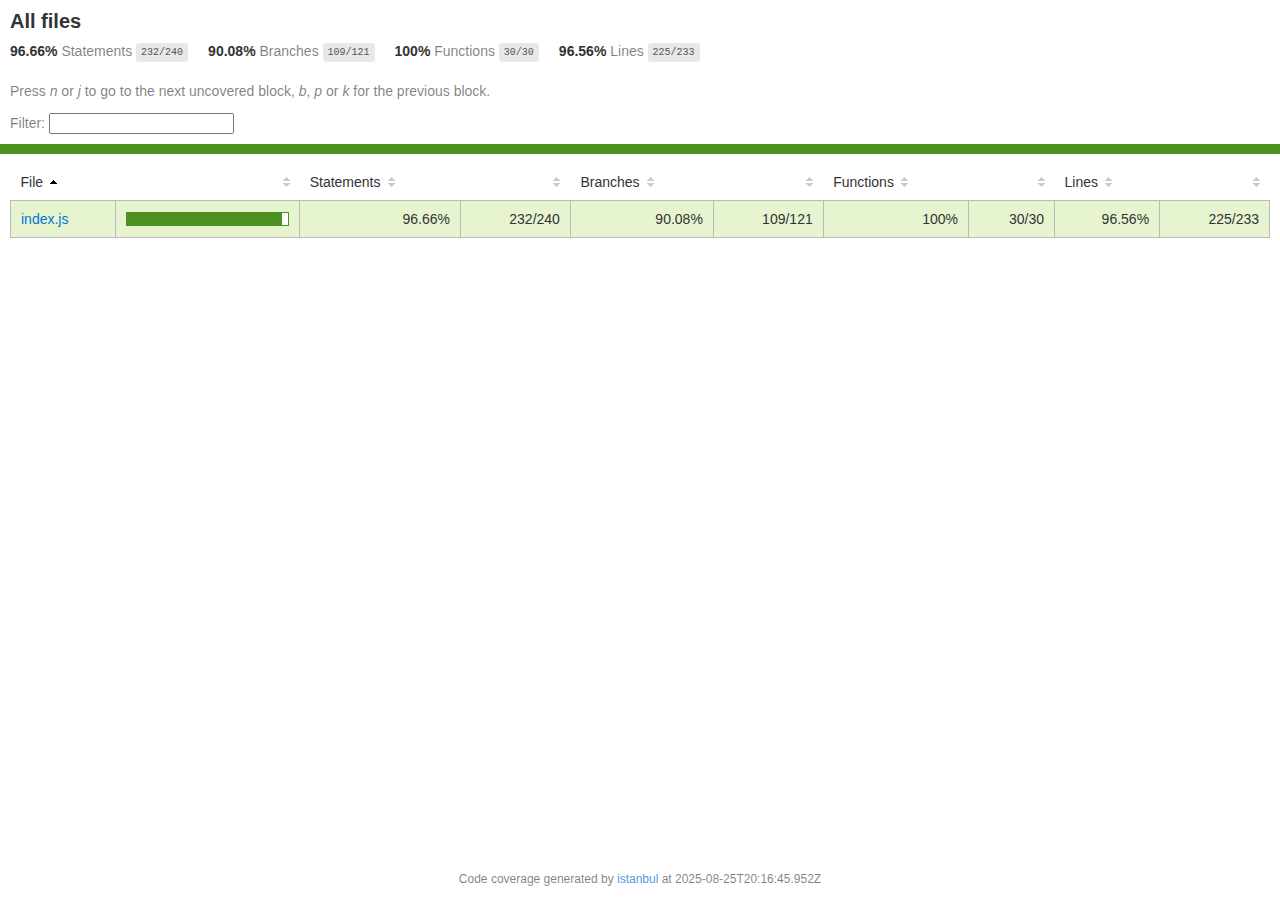
<file: backend/node_modules/kareem/coverage/lcov-report/index.html>
<!doctype html>
<html lang="en">

<head>
    <title>Code coverage report for All files</title>
    <meta charset="utf-8" />
    <link rel="stylesheet" href="prettify.css" />
    <link rel="stylesheet" href="base.css" />
    <link rel="shortcut icon" type="image/x-icon" href="favicon.png" />
    <meta name="viewport" content="width=device-width, initial-scale=1" />
    <style type='text/css'>
        .coverage-summary .sorter {
            background-image: url(sort-arrow-sprite.png);
        }
    </style>
</head>
    
<body>
<div class='wrapper'>
    <div class='pad1'>
        <h1>All files</h1>
        <div class='clearfix'>
            
            <div class='fl pad1y space-right2'>
                <span class="strong">96.66% </span>
                <span class="quiet">Statements</span>
                <span class='fraction'>232/240</span>
            </div>
        
            
            <div class='fl pad1y space-right2'>
                <span class="strong">90.08% </span>
                <span class="quiet">Branches</span>
                <span class='fraction'>109/121</span>
            </div>
        
            
            <div class='fl pad1y space-right2'>
                <span class="strong">100% </span>
                <span class="quiet">Functions</span>
                <span class='fraction'>30/30</span>
            </div>
        
            
            <div class='fl pad1y space-right2'>
                <span class="strong">96.56% </span>
                <span class="quiet">Lines</span>
                <span class='fraction'>225/233</span>
            </div>
        
            
        </div>
        <p class="quiet">
            Press <em>n</em> or <em>j</em> to go to the next uncovered block, <em>b</em>, <em>p</em> or <em>k</em> for the previous block.
        </p>
        <template id="filterTemplate">
            <div class="quiet">
                Filter:
                <input type="search" id="fileSearch">
            </div>
        </template>
    </div>
    <div class='status-line high'></div>
    <div class="pad1">
<table class="coverage-summary">
<thead>
<tr>
   <th data-col="file" data-fmt="html" data-html="true" class="file">File</th>
   <th data-col="pic" data-type="number" data-fmt="html" data-html="true" class="pic"></th>
   <th data-col="statements" data-type="number" data-fmt="pct" class="pct">Statements</th>
   <th data-col="statements_raw" data-type="number" data-fmt="html" class="abs"></th>
   <th data-col="branches" data-type="number" data-fmt="pct" class="pct">Branches</th>
   <th data-col="branches_raw" data-type="number" data-fmt="html" class="abs"></th>
   <th data-col="functions" data-type="number" data-fmt="pct" class="pct">Functions</th>
   <th data-col="functions_raw" data-type="number" data-fmt="html" class="abs"></th>
   <th data-col="lines" data-type="number" data-fmt="pct" class="pct">Lines</th>
   <th data-col="lines_raw" data-type="number" data-fmt="html" class="abs"></th>
</tr>
</thead>
<tbody><tr>
	<td class="file high" data-value="index.js"><a href="index.js.html">index.js</a></td>
	<td data-value="96.66" class="pic high">
	<div class="chart"><div class="cover-fill" style="width: 96%"></div><div class="cover-empty" style="width: 4%"></div></div>
	</td>
	<td data-value="96.66" class="pct high">96.66%</td>
	<td data-value="240" class="abs high">232/240</td>
	<td data-value="90.08" class="pct high">90.08%</td>
	<td data-value="121" class="abs high">109/121</td>
	<td data-value="100" class="pct high">100%</td>
	<td data-value="30" class="abs high">30/30</td>
	<td data-value="96.56" class="pct high">96.56%</td>
	<td data-value="233" class="abs high">225/233</td>
	</tr>

</tbody>
</table>
</div>
                <div class='push'></div><!-- for sticky footer -->
            </div><!-- /wrapper -->
            <div class='footer quiet pad2 space-top1 center small'>
                Code coverage generated by
                <a href="https://istanbul.js.org/" target="_blank" rel="noopener noreferrer">istanbul</a>
                at 2025-08-25T20:16:45.952Z
            </div>
        <script src="prettify.js"></script>
        <script>
            window.onload = function () {
                prettyPrint();
            };
        </script>
        <script src="sorter.js"></script>
        <script src="block-navigation.js"></script>
    </body>
</html>
</file>
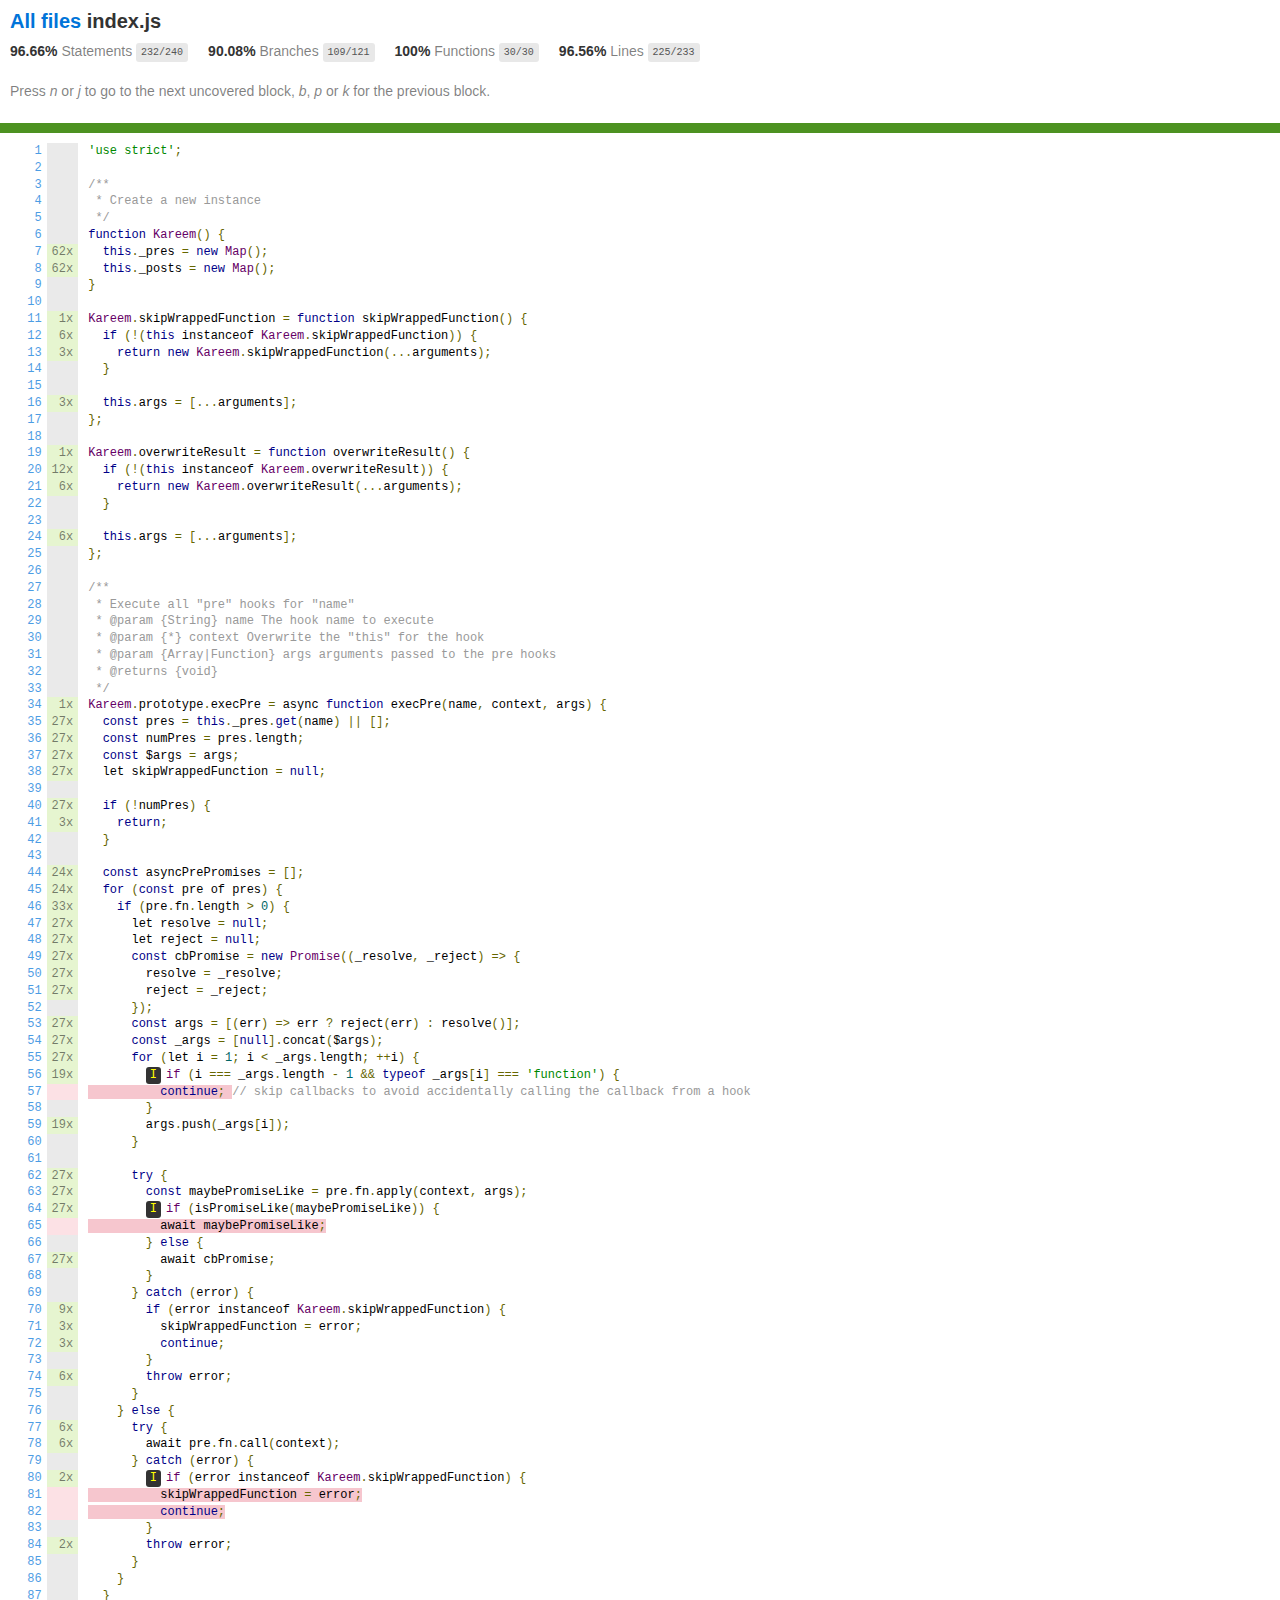
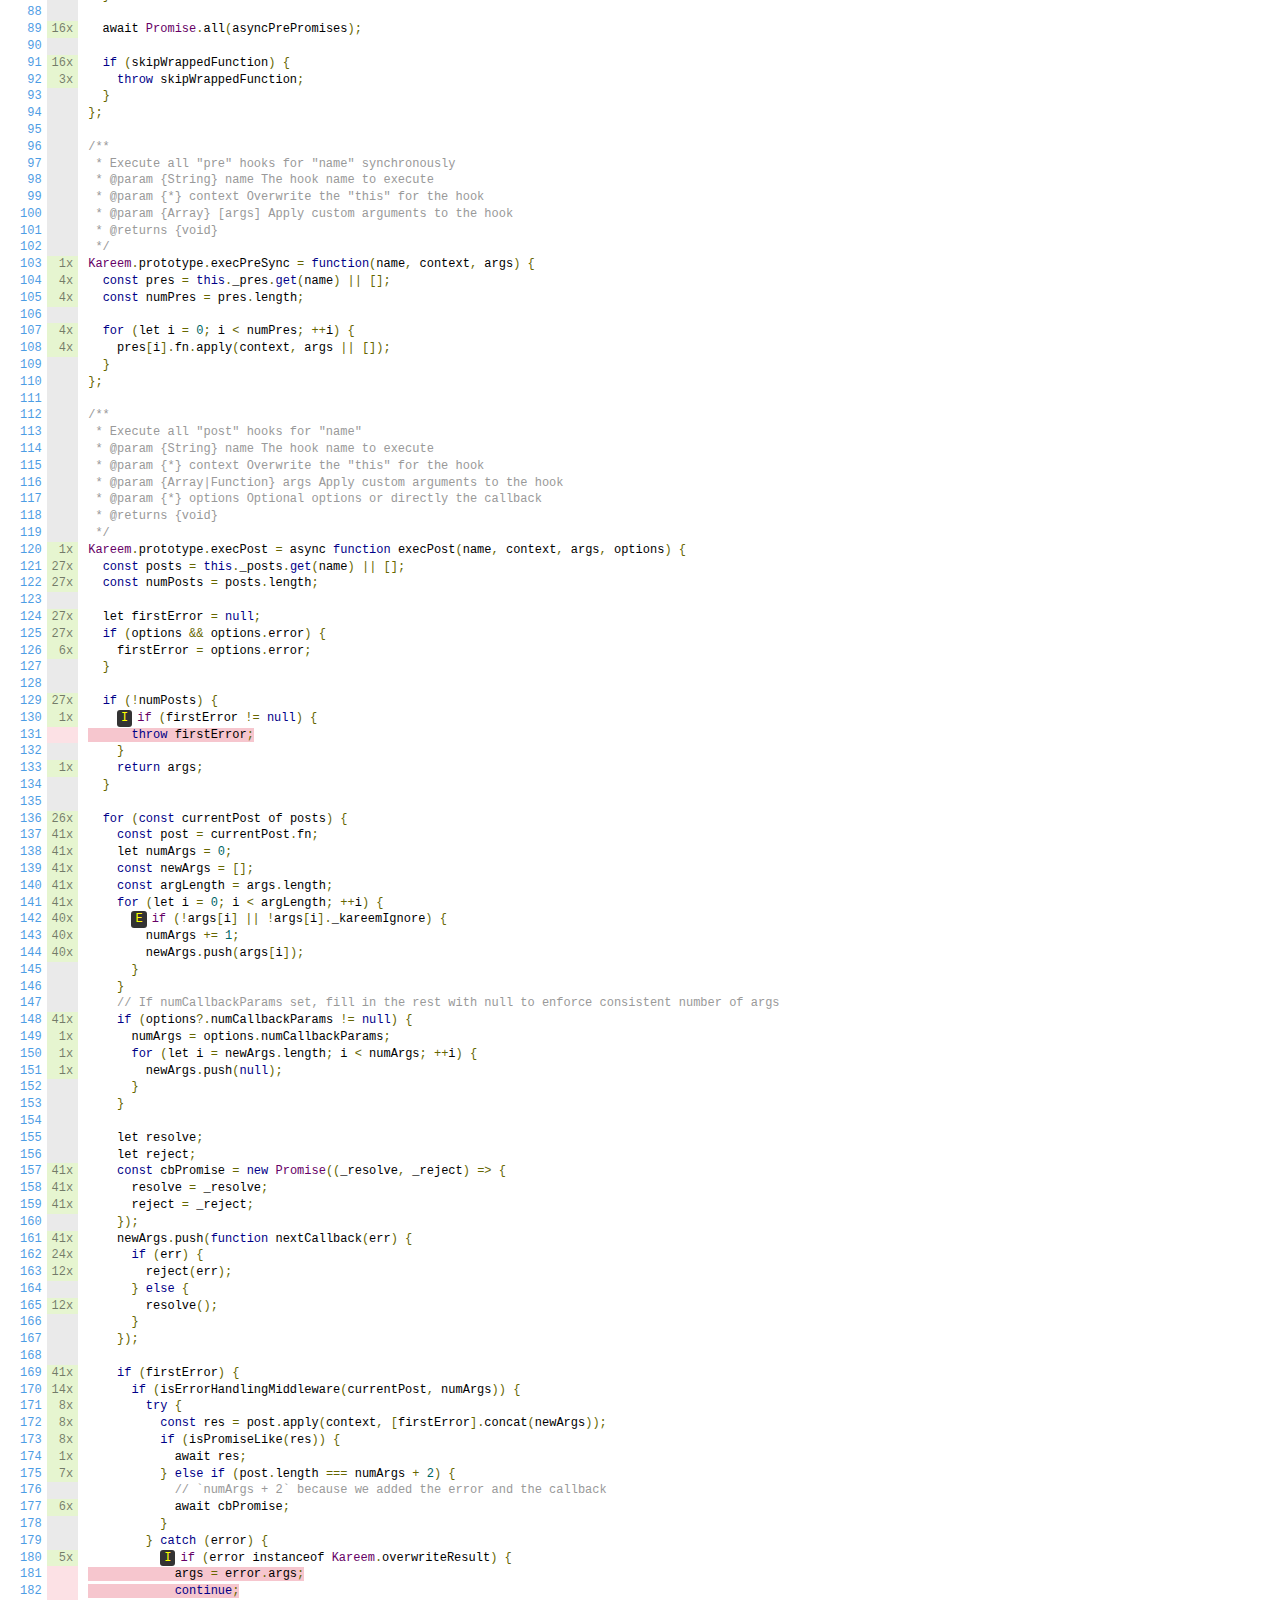
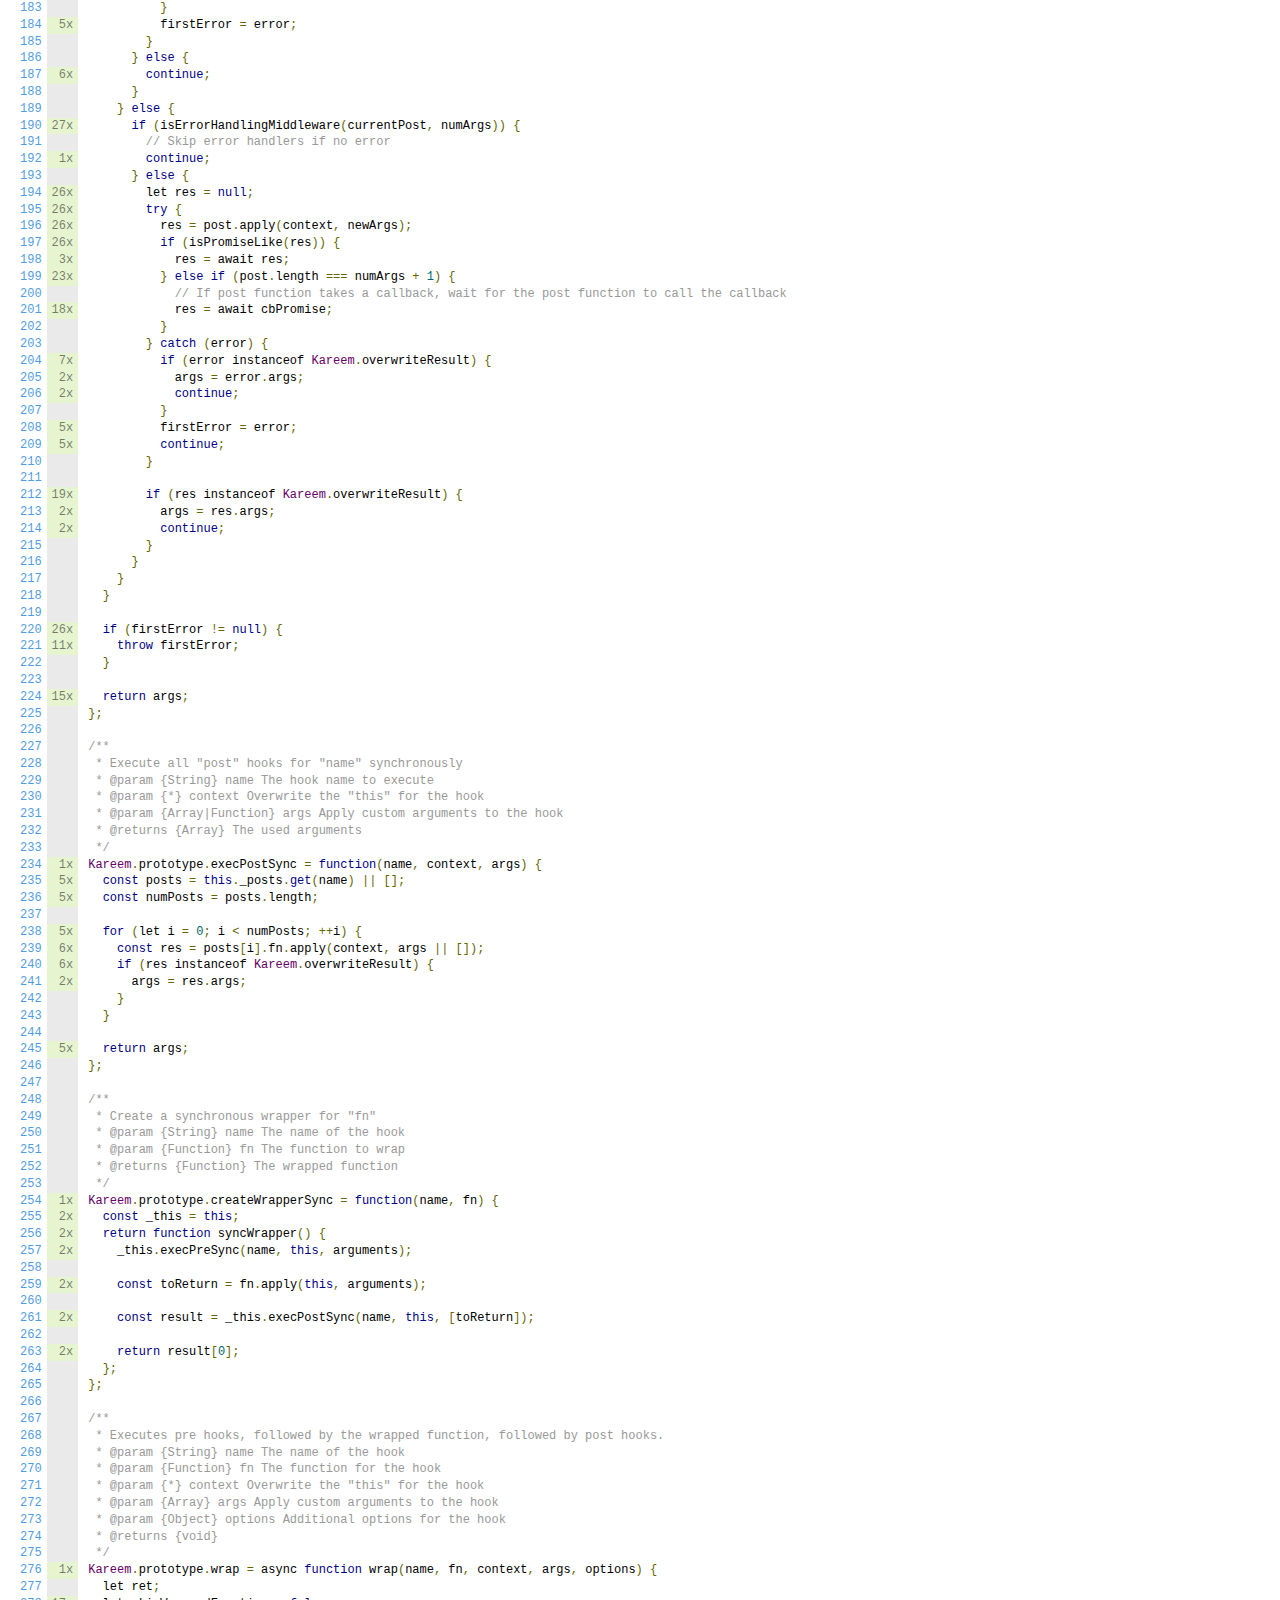
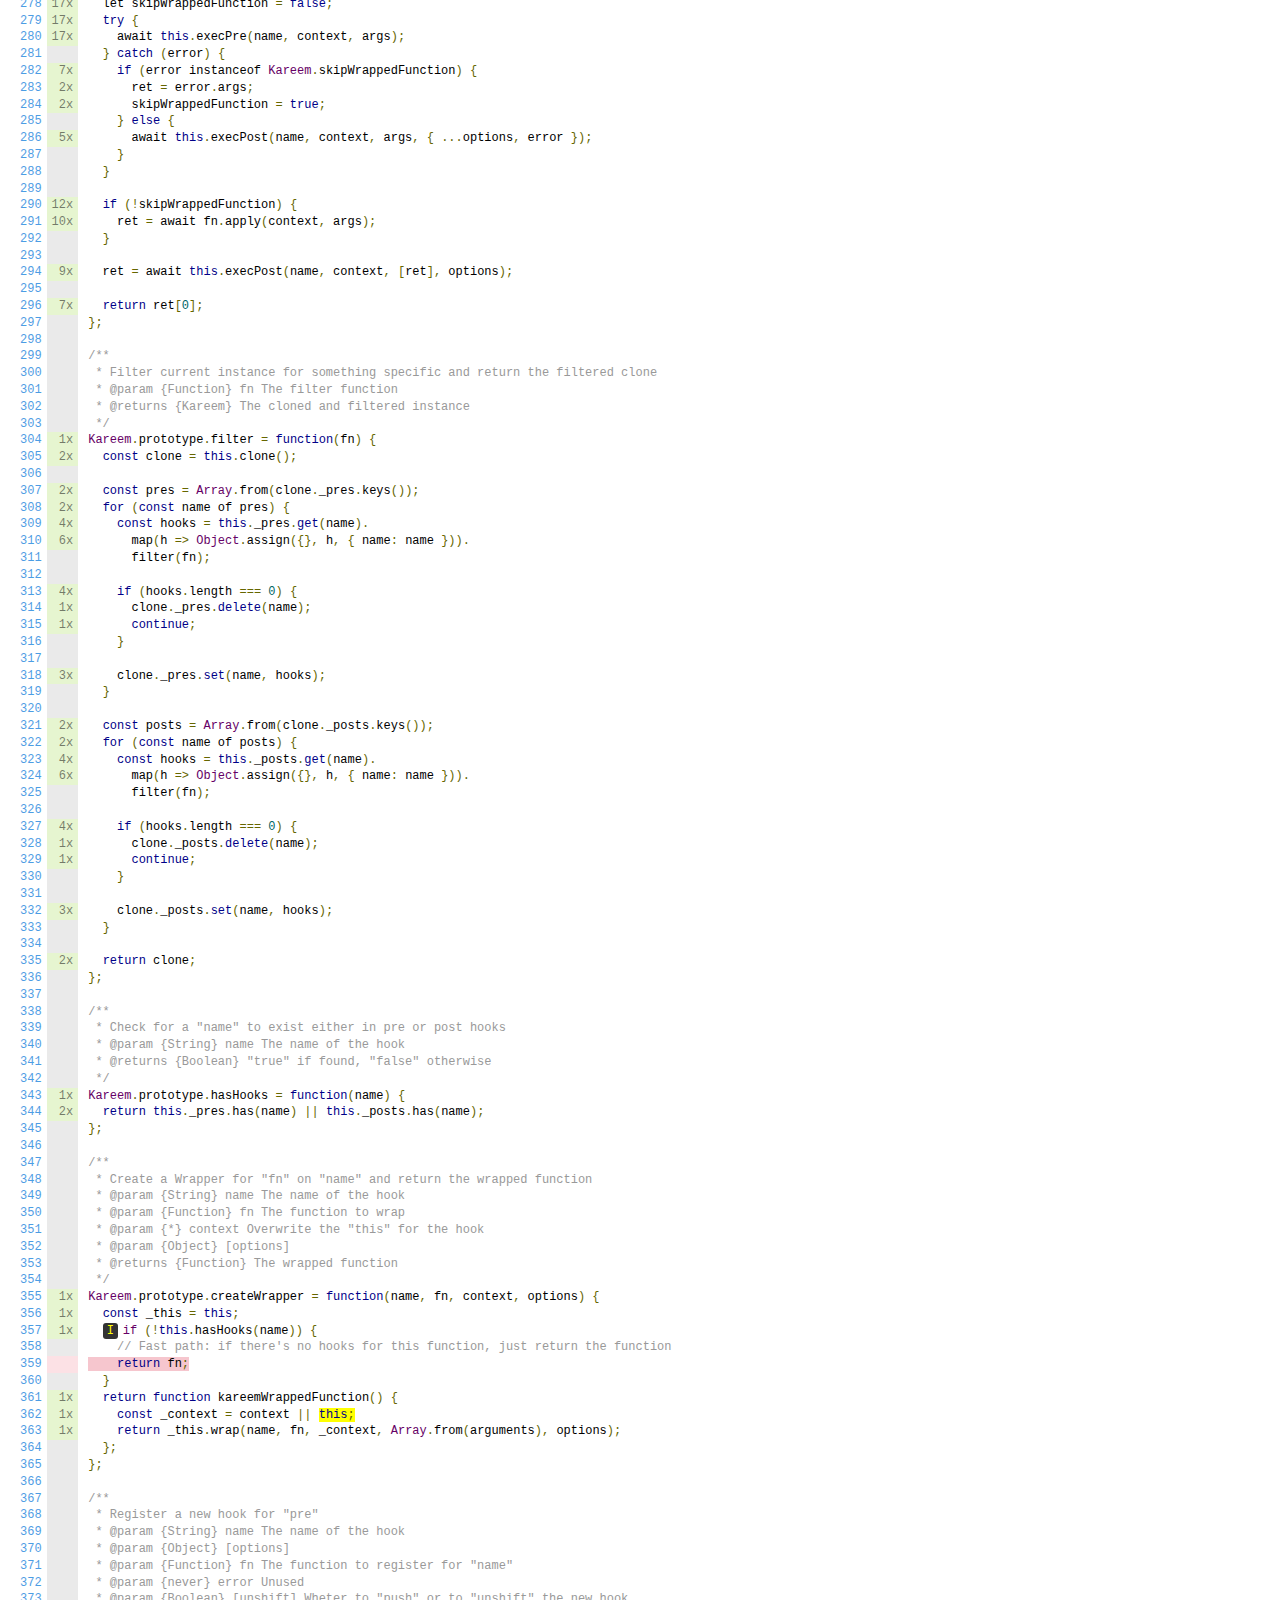
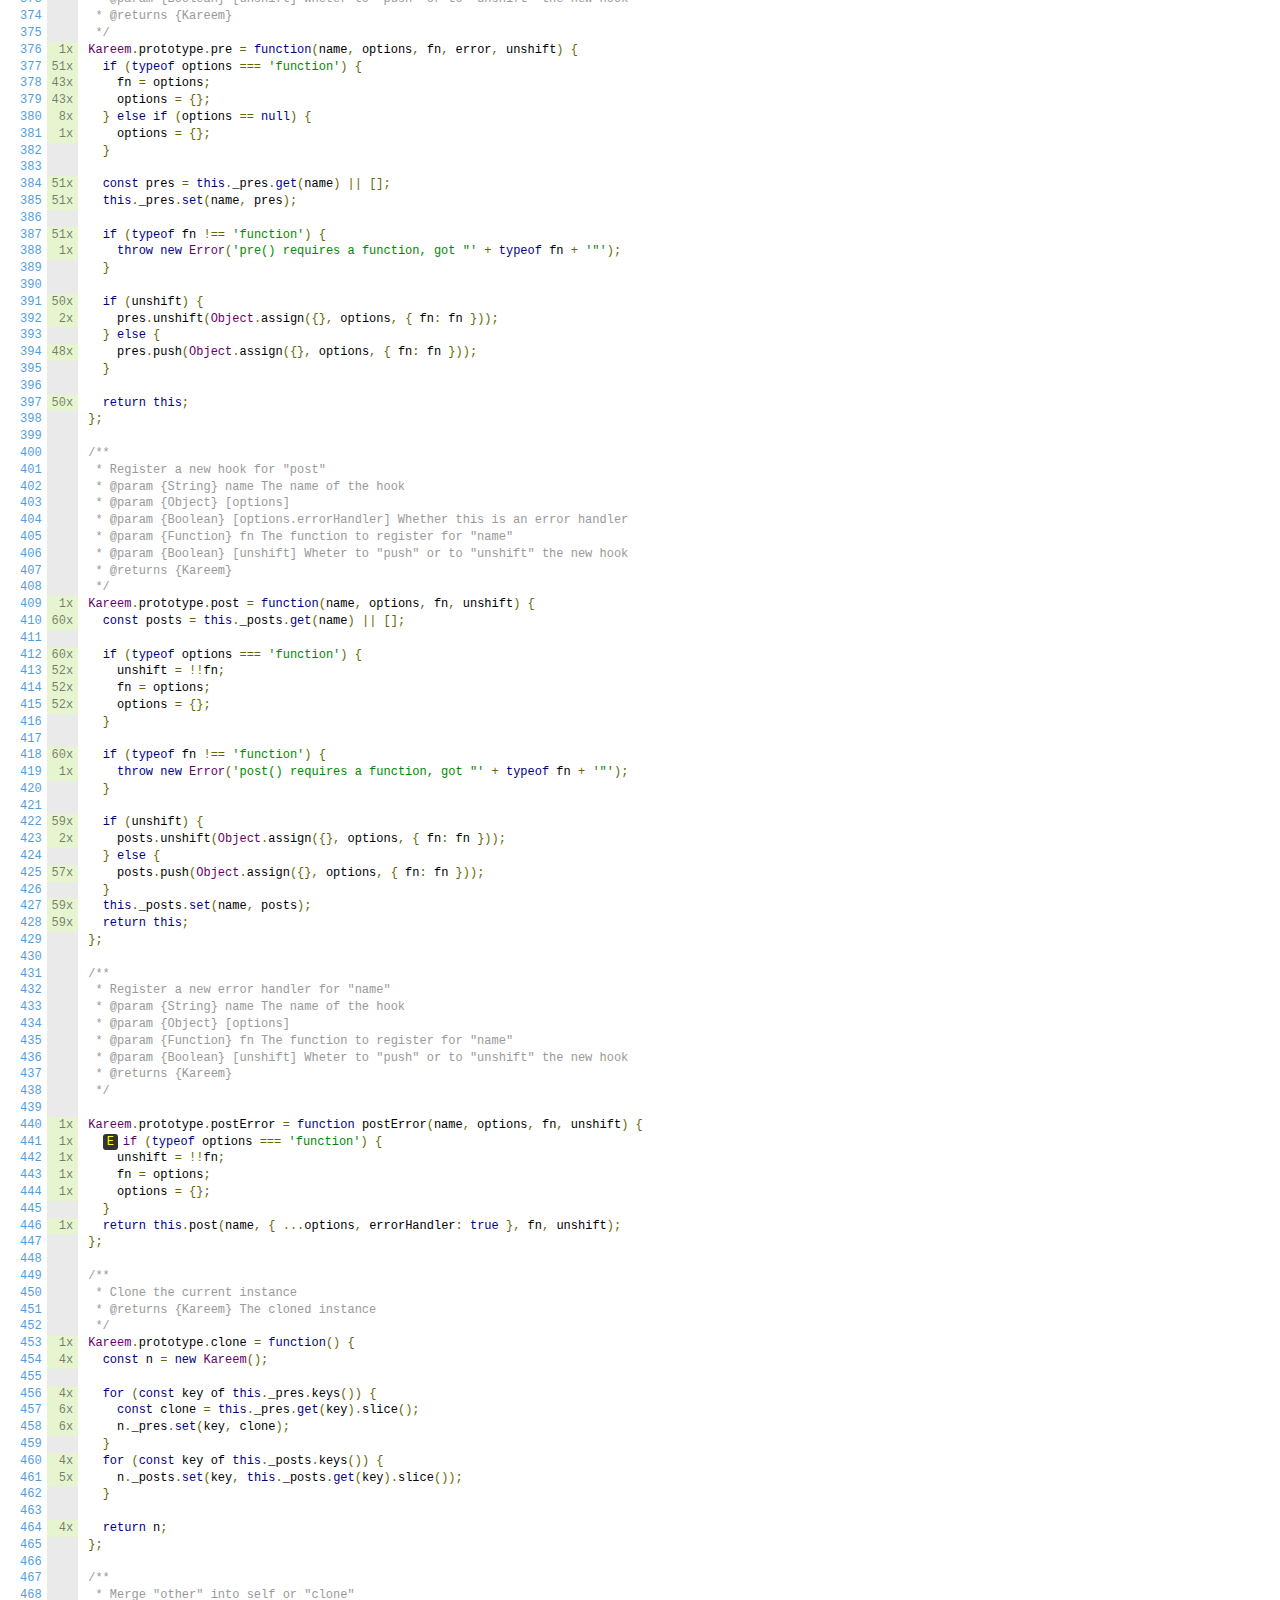
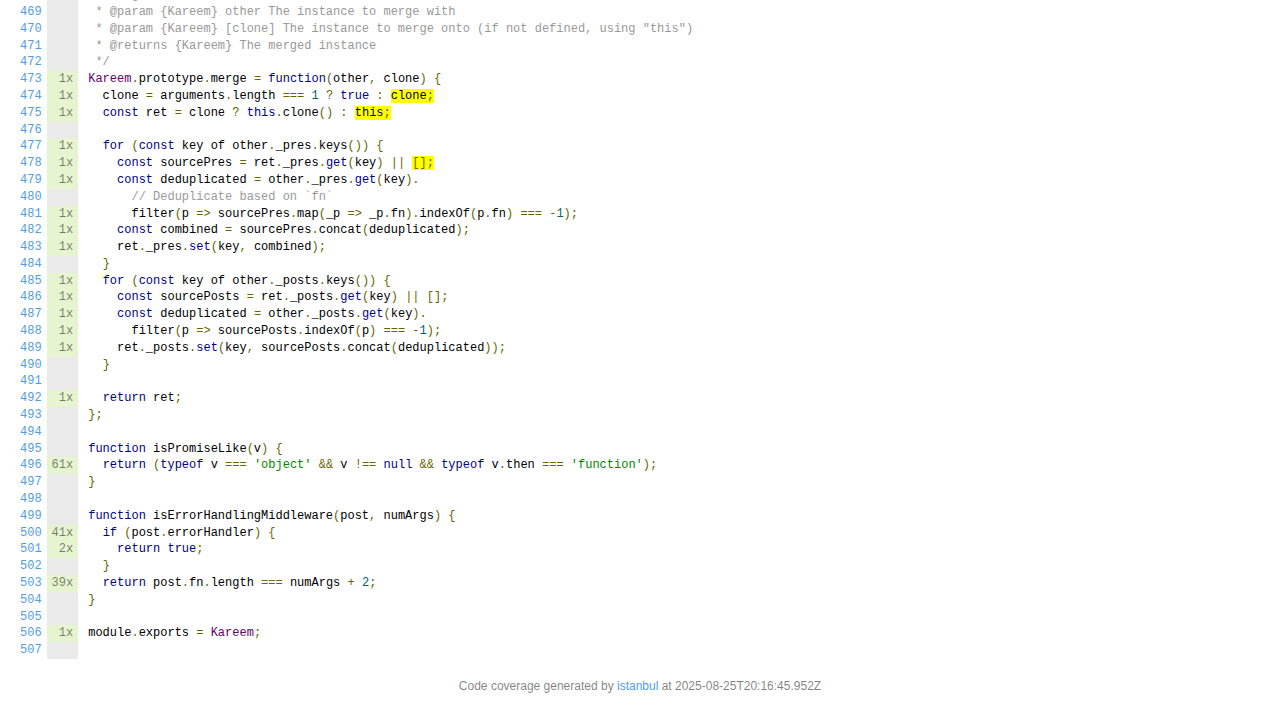
<file: backend/node_modules/kareem/coverage/lcov-report/index.js.html>
<!doctype html>
<html lang="en">

<head>
    <title>Code coverage report for index.js</title>
    <meta charset="utf-8" />
    <link rel="stylesheet" href="prettify.css" />
    <link rel="stylesheet" href="base.css" />
    <link rel="shortcut icon" type="image/x-icon" href="favicon.png" />
    <meta name="viewport" content="width=device-width, initial-scale=1" />
    <style type='text/css'>
        .coverage-summary .sorter {
            background-image: url(sort-arrow-sprite.png);
        }
    </style>
</head>
    
<body>
<div class='wrapper'>
    <div class='pad1'>
        <h1><a href="index.html">All files</a> index.js</h1>
        <div class='clearfix'>
            
            <div class='fl pad1y space-right2'>
                <span class="strong">96.66% </span>
                <span class="quiet">Statements</span>
                <span class='fraction'>232/240</span>
            </div>
        
            
            <div class='fl pad1y space-right2'>
                <span class="strong">90.08% </span>
                <span class="quiet">Branches</span>
                <span class='fraction'>109/121</span>
            </div>
        
            
            <div class='fl pad1y space-right2'>
                <span class="strong">100% </span>
                <span class="quiet">Functions</span>
                <span class='fraction'>30/30</span>
            </div>
        
            
            <div class='fl pad1y space-right2'>
                <span class="strong">96.56% </span>
                <span class="quiet">Lines</span>
                <span class='fraction'>225/233</span>
            </div>
        
            
        </div>
        <p class="quiet">
            Press <em>n</em> or <em>j</em> to go to the next uncovered block, <em>b</em>, <em>p</em> or <em>k</em> for the previous block.
        </p>
        <template id="filterTemplate">
            <div class="quiet">
                Filter:
                <input type="search" id="fileSearch">
            </div>
        </template>
    </div>
    <div class='status-line high'></div>
    <pre><table class="coverage">
<tr><td class="line-count quiet"><a name='L1'></a><a href='#L1'>1</a>
<a name='L2'></a><a href='#L2'>2</a>
<a name='L3'></a><a href='#L3'>3</a>
<a name='L4'></a><a href='#L4'>4</a>
<a name='L5'></a><a href='#L5'>5</a>
<a name='L6'></a><a href='#L6'>6</a>
<a name='L7'></a><a href='#L7'>7</a>
<a name='L8'></a><a href='#L8'>8</a>
<a name='L9'></a><a href='#L9'>9</a>
<a name='L10'></a><a href='#L10'>10</a>
<a name='L11'></a><a href='#L11'>11</a>
<a name='L12'></a><a href='#L12'>12</a>
<a name='L13'></a><a href='#L13'>13</a>
<a name='L14'></a><a href='#L14'>14</a>
<a name='L15'></a><a href='#L15'>15</a>
<a name='L16'></a><a href='#L16'>16</a>
<a name='L17'></a><a href='#L17'>17</a>
<a name='L18'></a><a href='#L18'>18</a>
<a name='L19'></a><a href='#L19'>19</a>
<a name='L20'></a><a href='#L20'>20</a>
<a name='L21'></a><a href='#L21'>21</a>
<a name='L22'></a><a href='#L22'>22</a>
<a name='L23'></a><a href='#L23'>23</a>
<a name='L24'></a><a href='#L24'>24</a>
<a name='L25'></a><a href='#L25'>25</a>
<a name='L26'></a><a href='#L26'>26</a>
<a name='L27'></a><a href='#L27'>27</a>
<a name='L28'></a><a href='#L28'>28</a>
<a name='L29'></a><a href='#L29'>29</a>
<a name='L30'></a><a href='#L30'>30</a>
<a name='L31'></a><a href='#L31'>31</a>
<a name='L32'></a><a href='#L32'>32</a>
<a name='L33'></a><a href='#L33'>33</a>
<a name='L34'></a><a href='#L34'>34</a>
<a name='L35'></a><a href='#L35'>35</a>
<a name='L36'></a><a href='#L36'>36</a>
<a name='L37'></a><a href='#L37'>37</a>
<a name='L38'></a><a href='#L38'>38</a>
<a name='L39'></a><a href='#L39'>39</a>
<a name='L40'></a><a href='#L40'>40</a>
<a name='L41'></a><a href='#L41'>41</a>
<a name='L42'></a><a href='#L42'>42</a>
<a name='L43'></a><a href='#L43'>43</a>
<a name='L44'></a><a href='#L44'>44</a>
<a name='L45'></a><a href='#L45'>45</a>
<a name='L46'></a><a href='#L46'>46</a>
<a name='L47'></a><a href='#L47'>47</a>
<a name='L48'></a><a href='#L48'>48</a>
<a name='L49'></a><a href='#L49'>49</a>
<a name='L50'></a><a href='#L50'>50</a>
<a name='L51'></a><a href='#L51'>51</a>
<a name='L52'></a><a href='#L52'>52</a>
<a name='L53'></a><a href='#L53'>53</a>
<a name='L54'></a><a href='#L54'>54</a>
<a name='L55'></a><a href='#L55'>55</a>
<a name='L56'></a><a href='#L56'>56</a>
<a name='L57'></a><a href='#L57'>57</a>
<a name='L58'></a><a href='#L58'>58</a>
<a name='L59'></a><a href='#L59'>59</a>
<a name='L60'></a><a href='#L60'>60</a>
<a name='L61'></a><a href='#L61'>61</a>
<a name='L62'></a><a href='#L62'>62</a>
<a name='L63'></a><a href='#L63'>63</a>
<a name='L64'></a><a href='#L64'>64</a>
<a name='L65'></a><a href='#L65'>65</a>
<a name='L66'></a><a href='#L66'>66</a>
<a name='L67'></a><a href='#L67'>67</a>
<a name='L68'></a><a href='#L68'>68</a>
<a name='L69'></a><a href='#L69'>69</a>
<a name='L70'></a><a href='#L70'>70</a>
<a name='L71'></a><a href='#L71'>71</a>
<a name='L72'></a><a href='#L72'>72</a>
<a name='L73'></a><a href='#L73'>73</a>
<a name='L74'></a><a href='#L74'>74</a>
<a name='L75'></a><a href='#L75'>75</a>
<a name='L76'></a><a href='#L76'>76</a>
<a name='L77'></a><a href='#L77'>77</a>
<a name='L78'></a><a href='#L78'>78</a>
<a name='L79'></a><a href='#L79'>79</a>
<a name='L80'></a><a href='#L80'>80</a>
<a name='L81'></a><a href='#L81'>81</a>
<a name='L82'></a><a href='#L82'>82</a>
<a name='L83'></a><a href='#L83'>83</a>
<a name='L84'></a><a href='#L84'>84</a>
<a name='L85'></a><a href='#L85'>85</a>
<a name='L86'></a><a href='#L86'>86</a>
<a name='L87'></a><a href='#L87'>87</a>
<a name='L88'></a><a href='#L88'>88</a>
<a name='L89'></a><a href='#L89'>89</a>
<a name='L90'></a><a href='#L90'>90</a>
<a name='L91'></a><a href='#L91'>91</a>
<a name='L92'></a><a href='#L92'>92</a>
<a name='L93'></a><a href='#L93'>93</a>
<a name='L94'></a><a href='#L94'>94</a>
<a name='L95'></a><a href='#L95'>95</a>
<a name='L96'></a><a href='#L96'>96</a>
<a name='L97'></a><a href='#L97'>97</a>
<a name='L98'></a><a href='#L98'>98</a>
<a name='L99'></a><a href='#L99'>99</a>
<a name='L100'></a><a href='#L100'>100</a>
<a name='L101'></a><a href='#L101'>101</a>
<a name='L102'></a><a href='#L102'>102</a>
<a name='L103'></a><a href='#L103'>103</a>
<a name='L104'></a><a href='#L104'>104</a>
<a name='L105'></a><a href='#L105'>105</a>
<a name='L106'></a><a href='#L106'>106</a>
<a name='L107'></a><a href='#L107'>107</a>
<a name='L108'></a><a href='#L108'>108</a>
<a name='L109'></a><a href='#L109'>109</a>
<a name='L110'></a><a href='#L110'>110</a>
<a name='L111'></a><a href='#L111'>111</a>
<a name='L112'></a><a href='#L112'>112</a>
<a name='L113'></a><a href='#L113'>113</a>
<a name='L114'></a><a href='#L114'>114</a>
<a name='L115'></a><a href='#L115'>115</a>
<a name='L116'></a><a href='#L116'>116</a>
<a name='L117'></a><a href='#L117'>117</a>
<a name='L118'></a><a href='#L118'>118</a>
<a name='L119'></a><a href='#L119'>119</a>
<a name='L120'></a><a href='#L120'>120</a>
<a name='L121'></a><a href='#L121'>121</a>
<a name='L122'></a><a href='#L122'>122</a>
<a name='L123'></a><a href='#L123'>123</a>
<a name='L124'></a><a href='#L124'>124</a>
<a name='L125'></a><a href='#L125'>125</a>
<a name='L126'></a><a href='#L126'>126</a>
<a name='L127'></a><a href='#L127'>127</a>
<a name='L128'></a><a href='#L128'>128</a>
<a name='L129'></a><a href='#L129'>129</a>
<a name='L130'></a><a href='#L130'>130</a>
<a name='L131'></a><a href='#L131'>131</a>
<a name='L132'></a><a href='#L132'>132</a>
<a name='L133'></a><a href='#L133'>133</a>
<a name='L134'></a><a href='#L134'>134</a>
<a name='L135'></a><a href='#L135'>135</a>
<a name='L136'></a><a href='#L136'>136</a>
<a name='L137'></a><a href='#L137'>137</a>
<a name='L138'></a><a href='#L138'>138</a>
<a name='L139'></a><a href='#L139'>139</a>
<a name='L140'></a><a href='#L140'>140</a>
<a name='L141'></a><a href='#L141'>141</a>
<a name='L142'></a><a href='#L142'>142</a>
<a name='L143'></a><a href='#L143'>143</a>
<a name='L144'></a><a href='#L144'>144</a>
<a name='L145'></a><a href='#L145'>145</a>
<a name='L146'></a><a href='#L146'>146</a>
<a name='L147'></a><a href='#L147'>147</a>
<a name='L148'></a><a href='#L148'>148</a>
<a name='L149'></a><a href='#L149'>149</a>
<a name='L150'></a><a href='#L150'>150</a>
<a name='L151'></a><a href='#L151'>151</a>
<a name='L152'></a><a href='#L152'>152</a>
<a name='L153'></a><a href='#L153'>153</a>
<a name='L154'></a><a href='#L154'>154</a>
<a name='L155'></a><a href='#L155'>155</a>
<a name='L156'></a><a href='#L156'>156</a>
<a name='L157'></a><a href='#L157'>157</a>
<a name='L158'></a><a href='#L158'>158</a>
<a name='L159'></a><a href='#L159'>159</a>
<a name='L160'></a><a href='#L160'>160</a>
<a name='L161'></a><a href='#L161'>161</a>
<a name='L162'></a><a href='#L162'>162</a>
<a name='L163'></a><a href='#L163'>163</a>
<a name='L164'></a><a href='#L164'>164</a>
<a name='L165'></a><a href='#L165'>165</a>
<a name='L166'></a><a href='#L166'>166</a>
<a name='L167'></a><a href='#L167'>167</a>
<a name='L168'></a><a href='#L168'>168</a>
<a name='L169'></a><a href='#L169'>169</a>
<a name='L170'></a><a href='#L170'>170</a>
<a name='L171'></a><a href='#L171'>171</a>
<a name='L172'></a><a href='#L172'>172</a>
<a name='L173'></a><a href='#L173'>173</a>
<a name='L174'></a><a href='#L174'>174</a>
<a name='L175'></a><a href='#L175'>175</a>
<a name='L176'></a><a href='#L176'>176</a>
<a name='L177'></a><a href='#L177'>177</a>
<a name='L178'></a><a href='#L178'>178</a>
<a name='L179'></a><a href='#L179'>179</a>
<a name='L180'></a><a href='#L180'>180</a>
<a name='L181'></a><a href='#L181'>181</a>
<a name='L182'></a><a href='#L182'>182</a>
<a name='L183'></a><a href='#L183'>183</a>
<a name='L184'></a><a href='#L184'>184</a>
<a name='L185'></a><a href='#L185'>185</a>
<a name='L186'></a><a href='#L186'>186</a>
<a name='L187'></a><a href='#L187'>187</a>
<a name='L188'></a><a href='#L188'>188</a>
<a name='L189'></a><a href='#L189'>189</a>
<a name='L190'></a><a href='#L190'>190</a>
<a name='L191'></a><a href='#L191'>191</a>
<a name='L192'></a><a href='#L192'>192</a>
<a name='L193'></a><a href='#L193'>193</a>
<a name='L194'></a><a href='#L194'>194</a>
<a name='L195'></a><a href='#L195'>195</a>
<a name='L196'></a><a href='#L196'>196</a>
<a name='L197'></a><a href='#L197'>197</a>
<a name='L198'></a><a href='#L198'>198</a>
<a name='L199'></a><a href='#L199'>199</a>
<a name='L200'></a><a href='#L200'>200</a>
<a name='L201'></a><a href='#L201'>201</a>
<a name='L202'></a><a href='#L202'>202</a>
<a name='L203'></a><a href='#L203'>203</a>
<a name='L204'></a><a href='#L204'>204</a>
<a name='L205'></a><a href='#L205'>205</a>
<a name='L206'></a><a href='#L206'>206</a>
<a name='L207'></a><a href='#L207'>207</a>
<a name='L208'></a><a href='#L208'>208</a>
<a name='L209'></a><a href='#L209'>209</a>
<a name='L210'></a><a href='#L210'>210</a>
<a name='L211'></a><a href='#L211'>211</a>
<a name='L212'></a><a href='#L212'>212</a>
<a name='L213'></a><a href='#L213'>213</a>
<a name='L214'></a><a href='#L214'>214</a>
<a name='L215'></a><a href='#L215'>215</a>
<a name='L216'></a><a href='#L216'>216</a>
<a name='L217'></a><a href='#L217'>217</a>
<a name='L218'></a><a href='#L218'>218</a>
<a name='L219'></a><a href='#L219'>219</a>
<a name='L220'></a><a href='#L220'>220</a>
<a name='L221'></a><a href='#L221'>221</a>
<a name='L222'></a><a href='#L222'>222</a>
<a name='L223'></a><a href='#L223'>223</a>
<a name='L224'></a><a href='#L224'>224</a>
<a name='L225'></a><a href='#L225'>225</a>
<a name='L226'></a><a href='#L226'>226</a>
<a name='L227'></a><a href='#L227'>227</a>
<a name='L228'></a><a href='#L228'>228</a>
<a name='L229'></a><a href='#L229'>229</a>
<a name='L230'></a><a href='#L230'>230</a>
<a name='L231'></a><a href='#L231'>231</a>
<a name='L232'></a><a href='#L232'>232</a>
<a name='L233'></a><a href='#L233'>233</a>
<a name='L234'></a><a href='#L234'>234</a>
<a name='L235'></a><a href='#L235'>235</a>
<a name='L236'></a><a href='#L236'>236</a>
<a name='L237'></a><a href='#L237'>237</a>
<a name='L238'></a><a href='#L238'>238</a>
<a name='L239'></a><a href='#L239'>239</a>
<a name='L240'></a><a href='#L240'>240</a>
<a name='L241'></a><a href='#L241'>241</a>
<a name='L242'></a><a href='#L242'>242</a>
<a name='L243'></a><a href='#L243'>243</a>
<a name='L244'></a><a href='#L244'>244</a>
<a name='L245'></a><a href='#L245'>245</a>
<a name='L246'></a><a href='#L246'>246</a>
<a name='L247'></a><a href='#L247'>247</a>
<a name='L248'></a><a href='#L248'>248</a>
<a name='L249'></a><a href='#L249'>249</a>
<a name='L250'></a><a href='#L250'>250</a>
<a name='L251'></a><a href='#L251'>251</a>
<a name='L252'></a><a href='#L252'>252</a>
<a name='L253'></a><a href='#L253'>253</a>
<a name='L254'></a><a href='#L254'>254</a>
<a name='L255'></a><a href='#L255'>255</a>
<a name='L256'></a><a href='#L256'>256</a>
<a name='L257'></a><a href='#L257'>257</a>
<a name='L258'></a><a href='#L258'>258</a>
<a name='L259'></a><a href='#L259'>259</a>
<a name='L260'></a><a href='#L260'>260</a>
<a name='L261'></a><a href='#L261'>261</a>
<a name='L262'></a><a href='#L262'>262</a>
<a name='L263'></a><a href='#L263'>263</a>
<a name='L264'></a><a href='#L264'>264</a>
<a name='L265'></a><a href='#L265'>265</a>
<a name='L266'></a><a href='#L266'>266</a>
<a name='L267'></a><a href='#L267'>267</a>
<a name='L268'></a><a href='#L268'>268</a>
<a name='L269'></a><a href='#L269'>269</a>
<a name='L270'></a><a href='#L270'>270</a>
<a name='L271'></a><a href='#L271'>271</a>
<a name='L272'></a><a href='#L272'>272</a>
<a name='L273'></a><a href='#L273'>273</a>
<a name='L274'></a><a href='#L274'>274</a>
<a name='L275'></a><a href='#L275'>275</a>
<a name='L276'></a><a href='#L276'>276</a>
<a name='L277'></a><a href='#L277'>277</a>
<a name='L278'></a><a href='#L278'>278</a>
<a name='L279'></a><a href='#L279'>279</a>
<a name='L280'></a><a href='#L280'>280</a>
<a name='L281'></a><a href='#L281'>281</a>
<a name='L282'></a><a href='#L282'>282</a>
<a name='L283'></a><a href='#L283'>283</a>
<a name='L284'></a><a href='#L284'>284</a>
<a name='L285'></a><a href='#L285'>285</a>
<a name='L286'></a><a href='#L286'>286</a>
<a name='L287'></a><a href='#L287'>287</a>
<a name='L288'></a><a href='#L288'>288</a>
<a name='L289'></a><a href='#L289'>289</a>
<a name='L290'></a><a href='#L290'>290</a>
<a name='L291'></a><a href='#L291'>291</a>
<a name='L292'></a><a href='#L292'>292</a>
<a name='L293'></a><a href='#L293'>293</a>
<a name='L294'></a><a href='#L294'>294</a>
<a name='L295'></a><a href='#L295'>295</a>
<a name='L296'></a><a href='#L296'>296</a>
<a name='L297'></a><a href='#L297'>297</a>
<a name='L298'></a><a href='#L298'>298</a>
<a name='L299'></a><a href='#L299'>299</a>
<a name='L300'></a><a href='#L300'>300</a>
<a name='L301'></a><a href='#L301'>301</a>
<a name='L302'></a><a href='#L302'>302</a>
<a name='L303'></a><a href='#L303'>303</a>
<a name='L304'></a><a href='#L304'>304</a>
<a name='L305'></a><a href='#L305'>305</a>
<a name='L306'></a><a href='#L306'>306</a>
<a name='L307'></a><a href='#L307'>307</a>
<a name='L308'></a><a href='#L308'>308</a>
<a name='L309'></a><a href='#L309'>309</a>
<a name='L310'></a><a href='#L310'>310</a>
<a name='L311'></a><a href='#L311'>311</a>
<a name='L312'></a><a href='#L312'>312</a>
<a name='L313'></a><a href='#L313'>313</a>
<a name='L314'></a><a href='#L314'>314</a>
<a name='L315'></a><a href='#L315'>315</a>
<a name='L316'></a><a href='#L316'>316</a>
<a name='L317'></a><a href='#L317'>317</a>
<a name='L318'></a><a href='#L318'>318</a>
<a name='L319'></a><a href='#L319'>319</a>
<a name='L320'></a><a href='#L320'>320</a>
<a name='L321'></a><a href='#L321'>321</a>
<a name='L322'></a><a href='#L322'>322</a>
<a name='L323'></a><a href='#L323'>323</a>
<a name='L324'></a><a href='#L324'>324</a>
<a name='L325'></a><a href='#L325'>325</a>
<a name='L326'></a><a href='#L326'>326</a>
<a name='L327'></a><a href='#L327'>327</a>
<a name='L328'></a><a href='#L328'>328</a>
<a name='L329'></a><a href='#L329'>329</a>
<a name='L330'></a><a href='#L330'>330</a>
<a name='L331'></a><a href='#L331'>331</a>
<a name='L332'></a><a href='#L332'>332</a>
<a name='L333'></a><a href='#L333'>333</a>
<a name='L334'></a><a href='#L334'>334</a>
<a name='L335'></a><a href='#L335'>335</a>
<a name='L336'></a><a href='#L336'>336</a>
<a name='L337'></a><a href='#L337'>337</a>
<a name='L338'></a><a href='#L338'>338</a>
<a name='L339'></a><a href='#L339'>339</a>
<a name='L340'></a><a href='#L340'>340</a>
<a name='L341'></a><a href='#L341'>341</a>
<a name='L342'></a><a href='#L342'>342</a>
<a name='L343'></a><a href='#L343'>343</a>
<a name='L344'></a><a href='#L344'>344</a>
<a name='L345'></a><a href='#L345'>345</a>
<a name='L346'></a><a href='#L346'>346</a>
<a name='L347'></a><a href='#L347'>347</a>
<a name='L348'></a><a href='#L348'>348</a>
<a name='L349'></a><a href='#L349'>349</a>
<a name='L350'></a><a href='#L350'>350</a>
<a name='L351'></a><a href='#L351'>351</a>
<a name='L352'></a><a href='#L352'>352</a>
<a name='L353'></a><a href='#L353'>353</a>
<a name='L354'></a><a href='#L354'>354</a>
<a name='L355'></a><a href='#L355'>355</a>
<a name='L356'></a><a href='#L356'>356</a>
<a name='L357'></a><a href='#L357'>357</a>
<a name='L358'></a><a href='#L358'>358</a>
<a name='L359'></a><a href='#L359'>359</a>
<a name='L360'></a><a href='#L360'>360</a>
<a name='L361'></a><a href='#L361'>361</a>
<a name='L362'></a><a href='#L362'>362</a>
<a name='L363'></a><a href='#L363'>363</a>
<a name='L364'></a><a href='#L364'>364</a>
<a name='L365'></a><a href='#L365'>365</a>
<a name='L366'></a><a href='#L366'>366</a>
<a name='L367'></a><a href='#L367'>367</a>
<a name='L368'></a><a href='#L368'>368</a>
<a name='L369'></a><a href='#L369'>369</a>
<a name='L370'></a><a href='#L370'>370</a>
<a name='L371'></a><a href='#L371'>371</a>
<a name='L372'></a><a href='#L372'>372</a>
<a name='L373'></a><a href='#L373'>373</a>
<a name='L374'></a><a href='#L374'>374</a>
<a name='L375'></a><a href='#L375'>375</a>
<a name='L376'></a><a href='#L376'>376</a>
<a name='L377'></a><a href='#L377'>377</a>
<a name='L378'></a><a href='#L378'>378</a>
<a name='L379'></a><a href='#L379'>379</a>
<a name='L380'></a><a href='#L380'>380</a>
<a name='L381'></a><a href='#L381'>381</a>
<a name='L382'></a><a href='#L382'>382</a>
<a name='L383'></a><a href='#L383'>383</a>
<a name='L384'></a><a href='#L384'>384</a>
<a name='L385'></a><a href='#L385'>385</a>
<a name='L386'></a><a href='#L386'>386</a>
<a name='L387'></a><a href='#L387'>387</a>
<a name='L388'></a><a href='#L388'>388</a>
<a name='L389'></a><a href='#L389'>389</a>
<a name='L390'></a><a href='#L390'>390</a>
<a name='L391'></a><a href='#L391'>391</a>
<a name='L392'></a><a href='#L392'>392</a>
<a name='L393'></a><a href='#L393'>393</a>
<a name='L394'></a><a href='#L394'>394</a>
<a name='L395'></a><a href='#L395'>395</a>
<a name='L396'></a><a href='#L396'>396</a>
<a name='L397'></a><a href='#L397'>397</a>
<a name='L398'></a><a href='#L398'>398</a>
<a name='L399'></a><a href='#L399'>399</a>
<a name='L400'></a><a href='#L400'>400</a>
<a name='L401'></a><a href='#L401'>401</a>
<a name='L402'></a><a href='#L402'>402</a>
<a name='L403'></a><a href='#L403'>403</a>
<a name='L404'></a><a href='#L404'>404</a>
<a name='L405'></a><a href='#L405'>405</a>
<a name='L406'></a><a href='#L406'>406</a>
<a name='L407'></a><a href='#L407'>407</a>
<a name='L408'></a><a href='#L408'>408</a>
<a name='L409'></a><a href='#L409'>409</a>
<a name='L410'></a><a href='#L410'>410</a>
<a name='L411'></a><a href='#L411'>411</a>
<a name='L412'></a><a href='#L412'>412</a>
<a name='L413'></a><a href='#L413'>413</a>
<a name='L414'></a><a href='#L414'>414</a>
<a name='L415'></a><a href='#L415'>415</a>
<a name='L416'></a><a href='#L416'>416</a>
<a name='L417'></a><a href='#L417'>417</a>
<a name='L418'></a><a href='#L418'>418</a>
<a name='L419'></a><a href='#L419'>419</a>
<a name='L420'></a><a href='#L420'>420</a>
<a name='L421'></a><a href='#L421'>421</a>
<a name='L422'></a><a href='#L422'>422</a>
<a name='L423'></a><a href='#L423'>423</a>
<a name='L424'></a><a href='#L424'>424</a>
<a name='L425'></a><a href='#L425'>425</a>
<a name='L426'></a><a href='#L426'>426</a>
<a name='L427'></a><a href='#L427'>427</a>
<a name='L428'></a><a href='#L428'>428</a>
<a name='L429'></a><a href='#L429'>429</a>
<a name='L430'></a><a href='#L430'>430</a>
<a name='L431'></a><a href='#L431'>431</a>
<a name='L432'></a><a href='#L432'>432</a>
<a name='L433'></a><a href='#L433'>433</a>
<a name='L434'></a><a href='#L434'>434</a>
<a name='L435'></a><a href='#L435'>435</a>
<a name='L436'></a><a href='#L436'>436</a>
<a name='L437'></a><a href='#L437'>437</a>
<a name='L438'></a><a href='#L438'>438</a>
<a name='L439'></a><a href='#L439'>439</a>
<a name='L440'></a><a href='#L440'>440</a>
<a name='L441'></a><a href='#L441'>441</a>
<a name='L442'></a><a href='#L442'>442</a>
<a name='L443'></a><a href='#L443'>443</a>
<a name='L444'></a><a href='#L444'>444</a>
<a name='L445'></a><a href='#L445'>445</a>
<a name='L446'></a><a href='#L446'>446</a>
<a name='L447'></a><a href='#L447'>447</a>
<a name='L448'></a><a href='#L448'>448</a>
<a name='L449'></a><a href='#L449'>449</a>
<a name='L450'></a><a href='#L450'>450</a>
<a name='L451'></a><a href='#L451'>451</a>
<a name='L452'></a><a href='#L452'>452</a>
<a name='L453'></a><a href='#L453'>453</a>
<a name='L454'></a><a href='#L454'>454</a>
<a name='L455'></a><a href='#L455'>455</a>
<a name='L456'></a><a href='#L456'>456</a>
<a name='L457'></a><a href='#L457'>457</a>
<a name='L458'></a><a href='#L458'>458</a>
<a name='L459'></a><a href='#L459'>459</a>
<a name='L460'></a><a href='#L460'>460</a>
<a name='L461'></a><a href='#L461'>461</a>
<a name='L462'></a><a href='#L462'>462</a>
<a name='L463'></a><a href='#L463'>463</a>
<a name='L464'></a><a href='#L464'>464</a>
<a name='L465'></a><a href='#L465'>465</a>
<a name='L466'></a><a href='#L466'>466</a>
<a name='L467'></a><a href='#L467'>467</a>
<a name='L468'></a><a href='#L468'>468</a>
<a name='L469'></a><a href='#L469'>469</a>
<a name='L470'></a><a href='#L470'>470</a>
<a name='L471'></a><a href='#L471'>471</a>
<a name='L472'></a><a href='#L472'>472</a>
<a name='L473'></a><a href='#L473'>473</a>
<a name='L474'></a><a href='#L474'>474</a>
<a name='L475'></a><a href='#L475'>475</a>
<a name='L476'></a><a href='#L476'>476</a>
<a name='L477'></a><a href='#L477'>477</a>
<a name='L478'></a><a href='#L478'>478</a>
<a name='L479'></a><a href='#L479'>479</a>
<a name='L480'></a><a href='#L480'>480</a>
<a name='L481'></a><a href='#L481'>481</a>
<a name='L482'></a><a href='#L482'>482</a>
<a name='L483'></a><a href='#L483'>483</a>
<a name='L484'></a><a href='#L484'>484</a>
<a name='L485'></a><a href='#L485'>485</a>
<a name='L486'></a><a href='#L486'>486</a>
<a name='L487'></a><a href='#L487'>487</a>
<a name='L488'></a><a href='#L488'>488</a>
<a name='L489'></a><a href='#L489'>489</a>
<a name='L490'></a><a href='#L490'>490</a>
<a name='L491'></a><a href='#L491'>491</a>
<a name='L492'></a><a href='#L492'>492</a>
<a name='L493'></a><a href='#L493'>493</a>
<a name='L494'></a><a href='#L494'>494</a>
<a name='L495'></a><a href='#L495'>495</a>
<a name='L496'></a><a href='#L496'>496</a>
<a name='L497'></a><a href='#L497'>497</a>
<a name='L498'></a><a href='#L498'>498</a>
<a name='L499'></a><a href='#L499'>499</a>
<a name='L500'></a><a href='#L500'>500</a>
<a name='L501'></a><a href='#L501'>501</a>
<a name='L502'></a><a href='#L502'>502</a>
<a name='L503'></a><a href='#L503'>503</a>
<a name='L504'></a><a href='#L504'>504</a>
<a name='L505'></a><a href='#L505'>505</a>
<a name='L506'></a><a href='#L506'>506</a>
<a name='L507'></a><a href='#L507'>507</a></td><td class="line-coverage quiet"><span class="cline-any cline-neutral">&nbsp;</span>
<span class="cline-any cline-neutral">&nbsp;</span>
<span class="cline-any cline-neutral">&nbsp;</span>
<span class="cline-any cline-neutral">&nbsp;</span>
<span class="cline-any cline-neutral">&nbsp;</span>
<span class="cline-any cline-neutral">&nbsp;</span>
<span class="cline-any cline-yes">62x</span>
<span class="cline-any cline-yes">62x</span>
<span class="cline-any cline-neutral">&nbsp;</span>
<span class="cline-any cline-neutral">&nbsp;</span>
<span class="cline-any cline-yes">1x</span>
<span class="cline-any cline-yes">6x</span>
<span class="cline-any cline-yes">3x</span>
<span class="cline-any cline-neutral">&nbsp;</span>
<span class="cline-any cline-neutral">&nbsp;</span>
<span class="cline-any cline-yes">3x</span>
<span class="cline-any cline-neutral">&nbsp;</span>
<span class="cline-any cline-neutral">&nbsp;</span>
<span class="cline-any cline-yes">1x</span>
<span class="cline-any cline-yes">12x</span>
<span class="cline-any cline-yes">6x</span>
<span class="cline-any cline-neutral">&nbsp;</span>
<span class="cline-any cline-neutral">&nbsp;</span>
<span class="cline-any cline-yes">6x</span>
<span class="cline-any cline-neutral">&nbsp;</span>
<span class="cline-any cline-neutral">&nbsp;</span>
<span class="cline-any cline-neutral">&nbsp;</span>
<span class="cline-any cline-neutral">&nbsp;</span>
<span class="cline-any cline-neutral">&nbsp;</span>
<span class="cline-any cline-neutral">&nbsp;</span>
<span class="cline-any cline-neutral">&nbsp;</span>
<span class="cline-any cline-neutral">&nbsp;</span>
<span class="cline-any cline-neutral">&nbsp;</span>
<span class="cline-any cline-yes">1x</span>
<span class="cline-any cline-yes">27x</span>
<span class="cline-any cline-yes">27x</span>
<span class="cline-any cline-yes">27x</span>
<span class="cline-any cline-yes">27x</span>
<span class="cline-any cline-neutral">&nbsp;</span>
<span class="cline-any cline-yes">27x</span>
<span class="cline-any cline-yes">3x</span>
<span class="cline-any cline-neutral">&nbsp;</span>
<span class="cline-any cline-neutral">&nbsp;</span>
<span class="cline-any cline-yes">24x</span>
<span class="cline-any cline-yes">24x</span>
<span class="cline-any cline-yes">33x</span>
<span class="cline-any cline-yes">27x</span>
<span class="cline-any cline-yes">27x</span>
<span class="cline-any cline-yes">27x</span>
<span class="cline-any cline-yes">27x</span>
<span class="cline-any cline-yes">27x</span>
<span class="cline-any cline-neutral">&nbsp;</span>
<span class="cline-any cline-yes">27x</span>
<span class="cline-any cline-yes">27x</span>
<span class="cline-any cline-yes">27x</span>
<span class="cline-any cline-yes">19x</span>
<span class="cline-any cline-no">&nbsp;</span>
<span class="cline-any cline-neutral">&nbsp;</span>
<span class="cline-any cline-yes">19x</span>
<span class="cline-any cline-neutral">&nbsp;</span>
<span class="cline-any cline-neutral">&nbsp;</span>
<span class="cline-any cline-yes">27x</span>
<span class="cline-any cline-yes">27x</span>
<span class="cline-any cline-yes">27x</span>
<span class="cline-any cline-no">&nbsp;</span>
<span class="cline-any cline-neutral">&nbsp;</span>
<span class="cline-any cline-yes">27x</span>
<span class="cline-any cline-neutral">&nbsp;</span>
<span class="cline-any cline-neutral">&nbsp;</span>
<span class="cline-any cline-yes">9x</span>
<span class="cline-any cline-yes">3x</span>
<span class="cline-any cline-yes">3x</span>
<span class="cline-any cline-neutral">&nbsp;</span>
<span class="cline-any cline-yes">6x</span>
<span class="cline-any cline-neutral">&nbsp;</span>
<span class="cline-any cline-neutral">&nbsp;</span>
<span class="cline-any cline-yes">6x</span>
<span class="cline-any cline-yes">6x</span>
<span class="cline-any cline-neutral">&nbsp;</span>
<span class="cline-any cline-yes">2x</span>
<span class="cline-any cline-no">&nbsp;</span>
<span class="cline-any cline-no">&nbsp;</span>
<span class="cline-any cline-neutral">&nbsp;</span>
<span class="cline-any cline-yes">2x</span>
<span class="cline-any cline-neutral">&nbsp;</span>
<span class="cline-any cline-neutral">&nbsp;</span>
<span class="cline-any cline-neutral">&nbsp;</span>
<span class="cline-any cline-neutral">&nbsp;</span>
<span class="cline-any cline-yes">16x</span>
<span class="cline-any cline-neutral">&nbsp;</span>
<span class="cline-any cline-yes">16x</span>
<span class="cline-any cline-yes">3x</span>
<span class="cline-any cline-neutral">&nbsp;</span>
<span class="cline-any cline-neutral">&nbsp;</span>
<span class="cline-any cline-neutral">&nbsp;</span>
<span class="cline-any cline-neutral">&nbsp;</span>
<span class="cline-any cline-neutral">&nbsp;</span>
<span class="cline-any cline-neutral">&nbsp;</span>
<span class="cline-any cline-neutral">&nbsp;</span>
<span class="cline-any cline-neutral">&nbsp;</span>
<span class="cline-any cline-neutral">&nbsp;</span>
<span class="cline-any cline-neutral">&nbsp;</span>
<span class="cline-any cline-yes">1x</span>
<span class="cline-any cline-yes">4x</span>
<span class="cline-any cline-yes">4x</span>
<span class="cline-any cline-neutral">&nbsp;</span>
<span class="cline-any cline-yes">4x</span>
<span class="cline-any cline-yes">4x</span>
<span class="cline-any cline-neutral">&nbsp;</span>
<span class="cline-any cline-neutral">&nbsp;</span>
<span class="cline-any cline-neutral">&nbsp;</span>
<span class="cline-any cline-neutral">&nbsp;</span>
<span class="cline-any cline-neutral">&nbsp;</span>
<span class="cline-any cline-neutral">&nbsp;</span>
<span class="cline-any cline-neutral">&nbsp;</span>
<span class="cline-any cline-neutral">&nbsp;</span>
<span class="cline-any cline-neutral">&nbsp;</span>
<span class="cline-any cline-neutral">&nbsp;</span>
<span class="cline-any cline-neutral">&nbsp;</span>
<span class="cline-any cline-yes">1x</span>
<span class="cline-any cline-yes">27x</span>
<span class="cline-any cline-yes">27x</span>
<span class="cline-any cline-neutral">&nbsp;</span>
<span class="cline-any cline-yes">27x</span>
<span class="cline-any cline-yes">27x</span>
<span class="cline-any cline-yes">6x</span>
<span class="cline-any cline-neutral">&nbsp;</span>
<span class="cline-any cline-neutral">&nbsp;</span>
<span class="cline-any cline-yes">27x</span>
<span class="cline-any cline-yes">1x</span>
<span class="cline-any cline-no">&nbsp;</span>
<span class="cline-any cline-neutral">&nbsp;</span>
<span class="cline-any cline-yes">1x</span>
<span class="cline-any cline-neutral">&nbsp;</span>
<span class="cline-any cline-neutral">&nbsp;</span>
<span class="cline-any cline-yes">26x</span>
<span class="cline-any cline-yes">41x</span>
<span class="cline-any cline-yes">41x</span>
<span class="cline-any cline-yes">41x</span>
<span class="cline-any cline-yes">41x</span>
<span class="cline-any cline-yes">41x</span>
<span class="cline-any cline-yes">40x</span>
<span class="cline-any cline-yes">40x</span>
<span class="cline-any cline-yes">40x</span>
<span class="cline-any cline-neutral">&nbsp;</span>
<span class="cline-any cline-neutral">&nbsp;</span>
<span class="cline-any cline-neutral">&nbsp;</span>
<span class="cline-any cline-yes">41x</span>
<span class="cline-any cline-yes">1x</span>
<span class="cline-any cline-yes">1x</span>
<span class="cline-any cline-yes">1x</span>
<span class="cline-any cline-neutral">&nbsp;</span>
<span class="cline-any cline-neutral">&nbsp;</span>
<span class="cline-any cline-neutral">&nbsp;</span>
<span class="cline-any cline-neutral">&nbsp;</span>
<span class="cline-any cline-neutral">&nbsp;</span>
<span class="cline-any cline-yes">41x</span>
<span class="cline-any cline-yes">41x</span>
<span class="cline-any cline-yes">41x</span>
<span class="cline-any cline-neutral">&nbsp;</span>
<span class="cline-any cline-yes">41x</span>
<span class="cline-any cline-yes">24x</span>
<span class="cline-any cline-yes">12x</span>
<span class="cline-any cline-neutral">&nbsp;</span>
<span class="cline-any cline-yes">12x</span>
<span class="cline-any cline-neutral">&nbsp;</span>
<span class="cline-any cline-neutral">&nbsp;</span>
<span class="cline-any cline-neutral">&nbsp;</span>
<span class="cline-any cline-yes">41x</span>
<span class="cline-any cline-yes">14x</span>
<span class="cline-any cline-yes">8x</span>
<span class="cline-any cline-yes">8x</span>
<span class="cline-any cline-yes">8x</span>
<span class="cline-any cline-yes">1x</span>
<span class="cline-any cline-yes">7x</span>
<span class="cline-any cline-neutral">&nbsp;</span>
<span class="cline-any cline-yes">6x</span>
<span class="cline-any cline-neutral">&nbsp;</span>
<span class="cline-any cline-neutral">&nbsp;</span>
<span class="cline-any cline-yes">5x</span>
<span class="cline-any cline-no">&nbsp;</span>
<span class="cline-any cline-no">&nbsp;</span>
<span class="cline-any cline-neutral">&nbsp;</span>
<span class="cline-any cline-yes">5x</span>
<span class="cline-any cline-neutral">&nbsp;</span>
<span class="cline-any cline-neutral">&nbsp;</span>
<span class="cline-any cline-yes">6x</span>
<span class="cline-any cline-neutral">&nbsp;</span>
<span class="cline-any cline-neutral">&nbsp;</span>
<span class="cline-any cline-yes">27x</span>
<span class="cline-any cline-neutral">&nbsp;</span>
<span class="cline-any cline-yes">1x</span>
<span class="cline-any cline-neutral">&nbsp;</span>
<span class="cline-any cline-yes">26x</span>
<span class="cline-any cline-yes">26x</span>
<span class="cline-any cline-yes">26x</span>
<span class="cline-any cline-yes">26x</span>
<span class="cline-any cline-yes">3x</span>
<span class="cline-any cline-yes">23x</span>
<span class="cline-any cline-neutral">&nbsp;</span>
<span class="cline-any cline-yes">18x</span>
<span class="cline-any cline-neutral">&nbsp;</span>
<span class="cline-any cline-neutral">&nbsp;</span>
<span class="cline-any cline-yes">7x</span>
<span class="cline-any cline-yes">2x</span>
<span class="cline-any cline-yes">2x</span>
<span class="cline-any cline-neutral">&nbsp;</span>
<span class="cline-any cline-yes">5x</span>
<span class="cline-any cline-yes">5x</span>
<span class="cline-any cline-neutral">&nbsp;</span>
<span class="cline-any cline-neutral">&nbsp;</span>
<span class="cline-any cline-yes">19x</span>
<span class="cline-any cline-yes">2x</span>
<span class="cline-any cline-yes">2x</span>
<span class="cline-any cline-neutral">&nbsp;</span>
<span class="cline-any cline-neutral">&nbsp;</span>
<span class="cline-any cline-neutral">&nbsp;</span>
<span class="cline-any cline-neutral">&nbsp;</span>
<span class="cline-any cline-neutral">&nbsp;</span>
<span class="cline-any cline-yes">26x</span>
<span class="cline-any cline-yes">11x</span>
<span class="cline-any cline-neutral">&nbsp;</span>
<span class="cline-any cline-neutral">&nbsp;</span>
<span class="cline-any cline-yes">15x</span>
<span class="cline-any cline-neutral">&nbsp;</span>
<span class="cline-any cline-neutral">&nbsp;</span>
<span class="cline-any cline-neutral">&nbsp;</span>
<span class="cline-any cline-neutral">&nbsp;</span>
<span class="cline-any cline-neutral">&nbsp;</span>
<span class="cline-any cline-neutral">&nbsp;</span>
<span class="cline-any cline-neutral">&nbsp;</span>
<span class="cline-any cline-neutral">&nbsp;</span>
<span class="cline-any cline-neutral">&nbsp;</span>
<span class="cline-any cline-yes">1x</span>
<span class="cline-any cline-yes">5x</span>
<span class="cline-any cline-yes">5x</span>
<span class="cline-any cline-neutral">&nbsp;</span>
<span class="cline-any cline-yes">5x</span>
<span class="cline-any cline-yes">6x</span>
<span class="cline-any cline-yes">6x</span>
<span class="cline-any cline-yes">2x</span>
<span class="cline-any cline-neutral">&nbsp;</span>
<span class="cline-any cline-neutral">&nbsp;</span>
<span class="cline-any cline-neutral">&nbsp;</span>
<span class="cline-any cline-yes">5x</span>
<span class="cline-any cline-neutral">&nbsp;</span>
<span class="cline-any cline-neutral">&nbsp;</span>
<span class="cline-any cline-neutral">&nbsp;</span>
<span class="cline-any cline-neutral">&nbsp;</span>
<span class="cline-any cline-neutral">&nbsp;</span>
<span class="cline-any cline-neutral">&nbsp;</span>
<span class="cline-any cline-neutral">&nbsp;</span>
<span class="cline-any cline-neutral">&nbsp;</span>
<span class="cline-any cline-yes">1x</span>
<span class="cline-any cline-yes">2x</span>
<span class="cline-any cline-yes">2x</span>
<span class="cline-any cline-yes">2x</span>
<span class="cline-any cline-neutral">&nbsp;</span>
<span class="cline-any cline-yes">2x</span>
<span class="cline-any cline-neutral">&nbsp;</span>
<span class="cline-any cline-yes">2x</span>
<span class="cline-any cline-neutral">&nbsp;</span>
<span class="cline-any cline-yes">2x</span>
<span class="cline-any cline-neutral">&nbsp;</span>
<span class="cline-any cline-neutral">&nbsp;</span>
<span class="cline-any cline-neutral">&nbsp;</span>
<span class="cline-any cline-neutral">&nbsp;</span>
<span class="cline-any cline-neutral">&nbsp;</span>
<span class="cline-any cline-neutral">&nbsp;</span>
<span class="cline-any cline-neutral">&nbsp;</span>
<span class="cline-any cline-neutral">&nbsp;</span>
<span class="cline-any cline-neutral">&nbsp;</span>
<span class="cline-any cline-neutral">&nbsp;</span>
<span class="cline-any cline-neutral">&nbsp;</span>
<span class="cline-any cline-neutral">&nbsp;</span>
<span class="cline-any cline-yes">1x</span>
<span class="cline-any cline-neutral">&nbsp;</span>
<span class="cline-any cline-yes">17x</span>
<span class="cline-any cline-yes">17x</span>
<span class="cline-any cline-yes">17x</span>
<span class="cline-any cline-neutral">&nbsp;</span>
<span class="cline-any cline-yes">7x</span>
<span class="cline-any cline-yes">2x</span>
<span class="cline-any cline-yes">2x</span>
<span class="cline-any cline-neutral">&nbsp;</span>
<span class="cline-any cline-yes">5x</span>
<span class="cline-any cline-neutral">&nbsp;</span>
<span class="cline-any cline-neutral">&nbsp;</span>
<span class="cline-any cline-neutral">&nbsp;</span>
<span class="cline-any cline-yes">12x</span>
<span class="cline-any cline-yes">10x</span>
<span class="cline-any cline-neutral">&nbsp;</span>
<span class="cline-any cline-neutral">&nbsp;</span>
<span class="cline-any cline-yes">9x</span>
<span class="cline-any cline-neutral">&nbsp;</span>
<span class="cline-any cline-yes">7x</span>
<span class="cline-any cline-neutral">&nbsp;</span>
<span class="cline-any cline-neutral">&nbsp;</span>
<span class="cline-any cline-neutral">&nbsp;</span>
<span class="cline-any cline-neutral">&nbsp;</span>
<span class="cline-any cline-neutral">&nbsp;</span>
<span class="cline-any cline-neutral">&nbsp;</span>
<span class="cline-any cline-neutral">&nbsp;</span>
<span class="cline-any cline-yes">1x</span>
<span class="cline-any cline-yes">2x</span>
<span class="cline-any cline-neutral">&nbsp;</span>
<span class="cline-any cline-yes">2x</span>
<span class="cline-any cline-yes">2x</span>
<span class="cline-any cline-yes">4x</span>
<span class="cline-any cline-yes">6x</span>
<span class="cline-any cline-neutral">&nbsp;</span>
<span class="cline-any cline-neutral">&nbsp;</span>
<span class="cline-any cline-yes">4x</span>
<span class="cline-any cline-yes">1x</span>
<span class="cline-any cline-yes">1x</span>
<span class="cline-any cline-neutral">&nbsp;</span>
<span class="cline-any cline-neutral">&nbsp;</span>
<span class="cline-any cline-yes">3x</span>
<span class="cline-any cline-neutral">&nbsp;</span>
<span class="cline-any cline-neutral">&nbsp;</span>
<span class="cline-any cline-yes">2x</span>
<span class="cline-any cline-yes">2x</span>
<span class="cline-any cline-yes">4x</span>
<span class="cline-any cline-yes">6x</span>
<span class="cline-any cline-neutral">&nbsp;</span>
<span class="cline-any cline-neutral">&nbsp;</span>
<span class="cline-any cline-yes">4x</span>
<span class="cline-any cline-yes">1x</span>
<span class="cline-any cline-yes">1x</span>
<span class="cline-any cline-neutral">&nbsp;</span>
<span class="cline-any cline-neutral">&nbsp;</span>
<span class="cline-any cline-yes">3x</span>
<span class="cline-any cline-neutral">&nbsp;</span>
<span class="cline-any cline-neutral">&nbsp;</span>
<span class="cline-any cline-yes">2x</span>
<span class="cline-any cline-neutral">&nbsp;</span>
<span class="cline-any cline-neutral">&nbsp;</span>
<span class="cline-any cline-neutral">&nbsp;</span>
<span class="cline-any cline-neutral">&nbsp;</span>
<span class="cline-any cline-neutral">&nbsp;</span>
<span class="cline-any cline-neutral">&nbsp;</span>
<span class="cline-any cline-neutral">&nbsp;</span>
<span class="cline-any cline-yes">1x</span>
<span class="cline-any cline-yes">2x</span>
<span class="cline-any cline-neutral">&nbsp;</span>
<span class="cline-any cline-neutral">&nbsp;</span>
<span class="cline-any cline-neutral">&nbsp;</span>
<span class="cline-any cline-neutral">&nbsp;</span>
<span class="cline-any cline-neutral">&nbsp;</span>
<span class="cline-any cline-neutral">&nbsp;</span>
<span class="cline-any cline-neutral">&nbsp;</span>
<span class="cline-any cline-neutral">&nbsp;</span>
<span class="cline-any cline-neutral">&nbsp;</span>
<span class="cline-any cline-neutral">&nbsp;</span>
<span class="cline-any cline-yes">1x</span>
<span class="cline-any cline-yes">1x</span>
<span class="cline-any cline-yes">1x</span>
<span class="cline-any cline-neutral">&nbsp;</span>
<span class="cline-any cline-no">&nbsp;</span>
<span class="cline-any cline-neutral">&nbsp;</span>
<span class="cline-any cline-yes">1x</span>
<span class="cline-any cline-yes">1x</span>
<span class="cline-any cline-yes">1x</span>
<span class="cline-any cline-neutral">&nbsp;</span>
<span class="cline-any cline-neutral">&nbsp;</span>
<span class="cline-any cline-neutral">&nbsp;</span>
<span class="cline-any cline-neutral">&nbsp;</span>
<span class="cline-any cline-neutral">&nbsp;</span>
<span class="cline-any cline-neutral">&nbsp;</span>
<span class="cline-any cline-neutral">&nbsp;</span>
<span class="cline-any cline-neutral">&nbsp;</span>
<span class="cline-any cline-neutral">&nbsp;</span>
<span class="cline-any cline-neutral">&nbsp;</span>
<span class="cline-any cline-neutral">&nbsp;</span>
<span class="cline-any cline-neutral">&nbsp;</span>
<span class="cline-any cline-yes">1x</span>
<span class="cline-any cline-yes">51x</span>
<span class="cline-any cline-yes">43x</span>
<span class="cline-any cline-yes">43x</span>
<span class="cline-any cline-yes">8x</span>
<span class="cline-any cline-yes">1x</span>
<span class="cline-any cline-neutral">&nbsp;</span>
<span class="cline-any cline-neutral">&nbsp;</span>
<span class="cline-any cline-yes">51x</span>
<span class="cline-any cline-yes">51x</span>
<span class="cline-any cline-neutral">&nbsp;</span>
<span class="cline-any cline-yes">51x</span>
<span class="cline-any cline-yes">1x</span>
<span class="cline-any cline-neutral">&nbsp;</span>
<span class="cline-any cline-neutral">&nbsp;</span>
<span class="cline-any cline-yes">50x</span>
<span class="cline-any cline-yes">2x</span>
<span class="cline-any cline-neutral">&nbsp;</span>
<span class="cline-any cline-yes">48x</span>
<span class="cline-any cline-neutral">&nbsp;</span>
<span class="cline-any cline-neutral">&nbsp;</span>
<span class="cline-any cline-yes">50x</span>
<span class="cline-any cline-neutral">&nbsp;</span>
<span class="cline-any cline-neutral">&nbsp;</span>
<span class="cline-any cline-neutral">&nbsp;</span>
<span class="cline-any cline-neutral">&nbsp;</span>
<span class="cline-any cline-neutral">&nbsp;</span>
<span class="cline-any cline-neutral">&nbsp;</span>
<span class="cline-any cline-neutral">&nbsp;</span>
<span class="cline-any cline-neutral">&nbsp;</span>
<span class="cline-any cline-neutral">&nbsp;</span>
<span class="cline-any cline-neutral">&nbsp;</span>
<span class="cline-any cline-neutral">&nbsp;</span>
<span class="cline-any cline-yes">1x</span>
<span class="cline-any cline-yes">60x</span>
<span class="cline-any cline-neutral">&nbsp;</span>
<span class="cline-any cline-yes">60x</span>
<span class="cline-any cline-yes">52x</span>
<span class="cline-any cline-yes">52x</span>
<span class="cline-any cline-yes">52x</span>
<span class="cline-any cline-neutral">&nbsp;</span>
<span class="cline-any cline-neutral">&nbsp;</span>
<span class="cline-any cline-yes">60x</span>
<span class="cline-any cline-yes">1x</span>
<span class="cline-any cline-neutral">&nbsp;</span>
<span class="cline-any cline-neutral">&nbsp;</span>
<span class="cline-any cline-yes">59x</span>
<span class="cline-any cline-yes">2x</span>
<span class="cline-any cline-neutral">&nbsp;</span>
<span class="cline-any cline-yes">57x</span>
<span class="cline-any cline-neutral">&nbsp;</span>
<span class="cline-any cline-yes">59x</span>
<span class="cline-any cline-yes">59x</span>
<span class="cline-any cline-neutral">&nbsp;</span>
<span class="cline-any cline-neutral">&nbsp;</span>
<span class="cline-any cline-neutral">&nbsp;</span>
<span class="cline-any cline-neutral">&nbsp;</span>
<span class="cline-any cline-neutral">&nbsp;</span>
<span class="cline-any cline-neutral">&nbsp;</span>
<span class="cline-any cline-neutral">&nbsp;</span>
<span class="cline-any cline-neutral">&nbsp;</span>
<span class="cline-any cline-neutral">&nbsp;</span>
<span class="cline-any cline-neutral">&nbsp;</span>
<span class="cline-any cline-neutral">&nbsp;</span>
<span class="cline-any cline-yes">1x</span>
<span class="cline-any cline-yes">1x</span>
<span class="cline-any cline-yes">1x</span>
<span class="cline-any cline-yes">1x</span>
<span class="cline-any cline-yes">1x</span>
<span class="cline-any cline-neutral">&nbsp;</span>
<span class="cline-any cline-yes">1x</span>
<span class="cline-any cline-neutral">&nbsp;</span>
<span class="cline-any cline-neutral">&nbsp;</span>
<span class="cline-any cline-neutral">&nbsp;</span>
<span class="cline-any cline-neutral">&nbsp;</span>
<span class="cline-any cline-neutral">&nbsp;</span>
<span class="cline-any cline-neutral">&nbsp;</span>
<span class="cline-any cline-yes">1x</span>
<span class="cline-any cline-yes">4x</span>
<span class="cline-any cline-neutral">&nbsp;</span>
<span class="cline-any cline-yes">4x</span>
<span class="cline-any cline-yes">6x</span>
<span class="cline-any cline-yes">6x</span>
<span class="cline-any cline-neutral">&nbsp;</span>
<span class="cline-any cline-yes">4x</span>
<span class="cline-any cline-yes">5x</span>
<span class="cline-any cline-neutral">&nbsp;</span>
<span class="cline-any cline-neutral">&nbsp;</span>
<span class="cline-any cline-yes">4x</span>
<span class="cline-any cline-neutral">&nbsp;</span>
<span class="cline-any cline-neutral">&nbsp;</span>
<span class="cline-any cline-neutral">&nbsp;</span>
<span class="cline-any cline-neutral">&nbsp;</span>
<span class="cline-any cline-neutral">&nbsp;</span>
<span class="cline-any cline-neutral">&nbsp;</span>
<span class="cline-any cline-neutral">&nbsp;</span>
<span class="cline-any cline-neutral">&nbsp;</span>
<span class="cline-any cline-yes">1x</span>
<span class="cline-any cline-yes">1x</span>
<span class="cline-any cline-yes">1x</span>
<span class="cline-any cline-neutral">&nbsp;</span>
<span class="cline-any cline-yes">1x</span>
<span class="cline-any cline-yes">1x</span>
<span class="cline-any cline-yes">1x</span>
<span class="cline-any cline-neutral">&nbsp;</span>
<span class="cline-any cline-yes">1x</span>
<span class="cline-any cline-yes">1x</span>
<span class="cline-any cline-yes">1x</span>
<span class="cline-any cline-neutral">&nbsp;</span>
<span class="cline-any cline-yes">1x</span>
<span class="cline-any cline-yes">1x</span>
<span class="cline-any cline-yes">1x</span>
<span class="cline-any cline-yes">1x</span>
<span class="cline-any cline-yes">1x</span>
<span class="cline-any cline-neutral">&nbsp;</span>
<span class="cline-any cline-neutral">&nbsp;</span>
<span class="cline-any cline-yes">1x</span>
<span class="cline-any cline-neutral">&nbsp;</span>
<span class="cline-any cline-neutral">&nbsp;</span>
<span class="cline-any cline-neutral">&nbsp;</span>
<span class="cline-any cline-yes">61x</span>
<span class="cline-any cline-neutral">&nbsp;</span>
<span class="cline-any cline-neutral">&nbsp;</span>
<span class="cline-any cline-neutral">&nbsp;</span>
<span class="cline-any cline-yes">41x</span>
<span class="cline-any cline-yes">2x</span>
<span class="cline-any cline-neutral">&nbsp;</span>
<span class="cline-any cline-yes">39x</span>
<span class="cline-any cline-neutral">&nbsp;</span>
<span class="cline-any cline-neutral">&nbsp;</span>
<span class="cline-any cline-yes">1x</span>
<span class="cline-any cline-neutral">&nbsp;</span></td><td class="text"><pre class="prettyprint lang-js">'use strict';
&nbsp;
/**
 * Create a new instance
 */
function Kareem() {
  this._pres = new Map();
  this._posts = new Map();
}
&nbsp;
Kareem.skipWrappedFunction = function skipWrappedFunction() {
  if (!(this instanceof Kareem.skipWrappedFunction)) {
    return new Kareem.skipWrappedFunction(...arguments);
  }
&nbsp;
  this.args = [...arguments];
};
&nbsp;
Kareem.overwriteResult = function overwriteResult() {
  if (!(this instanceof Kareem.overwriteResult)) {
    return new Kareem.overwriteResult(...arguments);
  }
&nbsp;
  this.args = [...arguments];
};
&nbsp;
/**
 * Execute all "pre" hooks for "name"
 * @param {String} name The hook name to execute
 * @param {*} context Overwrite the "this" for the hook
 * @param {Array|Function} args arguments passed to the pre hooks
 * @returns {void}
 */
Kareem.prototype.execPre = async function execPre(name, context, args) {
  const pres = this._pres.get(name) || [];
  const numPres = pres.length;
  const $args = args;
  let skipWrappedFunction = null;
&nbsp;
  if (!numPres) {
    return;
  }
&nbsp;
  const asyncPrePromises = [];
  for (const pre of pres) {
    if (pre.fn.length &gt; 0) {
      let resolve = null;
      let reject = null;
      const cbPromise = new Promise((_resolve, _reject) =&gt; {
        resolve = _resolve;
        reject = _reject;
      });
      const args = [(err) =&gt; err ? reject(err) : resolve()];
      const _args = [null].concat($args);
      for (let i = 1; i &lt; _args.length; ++i) {
        <span class="missing-if-branch" title="if path not taken" >I</span>if (i === _args.length - 1 &amp;&amp; typeof _args[i] === 'function') {
<span class="cstat-no" title="statement not covered" >          continue; </span>// skip callbacks to avoid accidentally calling the callback from a hook
        }
        args.push(_args[i]);
      }
&nbsp;
      try {
        const maybePromiseLike = pre.fn.apply(context, args);
        <span class="missing-if-branch" title="if path not taken" >I</span>if (isPromiseLike(maybePromiseLike)) {
<span class="cstat-no" title="statement not covered" >          await maybePromiseLike;</span>
        } else {
          await cbPromise;
        }
      } catch (error) {
        if (error instanceof Kareem.skipWrappedFunction) {
          skipWrappedFunction = error;
          continue;
        }
        throw error;
      }
    } else {
      try {
        await pre.fn.call(context);
      } catch (error) {
        <span class="missing-if-branch" title="if path not taken" >I</span>if (error instanceof Kareem.skipWrappedFunction) {
<span class="cstat-no" title="statement not covered" >          skipWrappedFunction = error;</span>
<span class="cstat-no" title="statement not covered" >          continue;</span>
        }
        throw error;
      }
    }
  }
&nbsp;
  await Promise.all(asyncPrePromises);
&nbsp;
  if (skipWrappedFunction) {
    throw skipWrappedFunction;
  }
};
&nbsp;
/**
 * Execute all "pre" hooks for "name" synchronously
 * @param {String} name The hook name to execute
 * @param {*} context Overwrite the "this" for the hook
 * @param {Array} [args] Apply custom arguments to the hook
 * @returns {void}
 */
Kareem.prototype.execPreSync = function(name, context, args) {
  const pres = this._pres.get(name) || [];
  const numPres = pres.length;
&nbsp;
  for (let i = 0; i &lt; numPres; ++i) {
    pres[i].fn.apply(context, args || []);
  }
};
&nbsp;
/**
 * Execute all "post" hooks for "name"
 * @param {String} name The hook name to execute
 * @param {*} context Overwrite the "this" for the hook
 * @param {Array|Function} args Apply custom arguments to the hook
 * @param {*} options Optional options or directly the callback
 * @returns {void}
 */
Kareem.prototype.execPost = async function execPost(name, context, args, options) {
  const posts = this._posts.get(name) || [];
  const numPosts = posts.length;
&nbsp;
  let firstError = null;
  if (options &amp;&amp; options.error) {
    firstError = options.error;
  }
&nbsp;
  if (!numPosts) {
    <span class="missing-if-branch" title="if path not taken" >I</span>if (firstError != null) {
<span class="cstat-no" title="statement not covered" >      throw firstError;</span>
    }
    return args;
  }
&nbsp;
  for (const currentPost of posts) {
    const post = currentPost.fn;
    let numArgs = 0;
    const newArgs = [];
    const argLength = args.length;
    for (let i = 0; i &lt; argLength; ++i) {
      <span class="missing-if-branch" title="else path not taken" >E</span>if (!args[i] || !args[i]._kareemIgnore) {
        numArgs += 1;
        newArgs.push(args[i]);
      }
    }
    // If numCallbackParams set, fill in the rest with null to enforce consistent number of args
    if (options?.numCallbackParams != null) {
      numArgs = options.numCallbackParams;
      for (let i = newArgs.length; i &lt; numArgs; ++i) {
        newArgs.push(null);
      }
    }
&nbsp;
    let resolve;
    let reject;
    const cbPromise = new Promise((_resolve, _reject) =&gt; {
      resolve = _resolve;
      reject = _reject;
    });
    newArgs.push(function nextCallback(err) {
      if (err) {
        reject(err);
      } else {
        resolve();
      }
    });
&nbsp;
    if (firstError) {
      if (isErrorHandlingMiddleware(currentPost, numArgs)) {
        try {
          const res = post.apply(context, [firstError].concat(newArgs));
          if (isPromiseLike(res)) {
            await res;
          } else if (post.length === numArgs + 2) {
            // `numArgs + 2` because we added the error and the callback
            await cbPromise;
          }
        } catch (error) {
          <span class="missing-if-branch" title="if path not taken" >I</span>if (error instanceof Kareem.overwriteResult) {
<span class="cstat-no" title="statement not covered" >            args = error.args;</span>
<span class="cstat-no" title="statement not covered" >            continue;</span>
          }
          firstError = error;
        }
      } else {
        continue;
      }
    } else {
      if (isErrorHandlingMiddleware(currentPost, numArgs)) {
        // Skip error handlers if no error
        continue;
      } else {
        let res = null;
        try {
          res = post.apply(context, newArgs);
          if (isPromiseLike(res)) {
            res = await res;
          } else if (post.length === numArgs + 1) {
            // If post function takes a callback, wait for the post function to call the callback
            res = await cbPromise;
          }
        } catch (error) {
          if (error instanceof Kareem.overwriteResult) {
            args = error.args;
            continue;
          }
          firstError = error;
          continue;
        }
&nbsp;
        if (res instanceof Kareem.overwriteResult) {
          args = res.args;
          continue;
        }
      }
    }
  }
&nbsp;
  if (firstError != null) {
    throw firstError;
  }
&nbsp;
  return args;
};
&nbsp;
/**
 * Execute all "post" hooks for "name" synchronously
 * @param {String} name The hook name to execute
 * @param {*} context Overwrite the "this" for the hook
 * @param {Array|Function} args Apply custom arguments to the hook
 * @returns {Array} The used arguments
 */
Kareem.prototype.execPostSync = function(name, context, args) {
  const posts = this._posts.get(name) || [];
  const numPosts = posts.length;
&nbsp;
  for (let i = 0; i &lt; numPosts; ++i) {
    const res = posts[i].fn.apply(context, args || []);
    if (res instanceof Kareem.overwriteResult) {
      args = res.args;
    }
  }
&nbsp;
  return args;
};
&nbsp;
/**
 * Create a synchronous wrapper for "fn"
 * @param {String} name The name of the hook
 * @param {Function} fn The function to wrap
 * @returns {Function} The wrapped function
 */
Kareem.prototype.createWrapperSync = function(name, fn) {
  const _this = this;
  return function syncWrapper() {
    _this.execPreSync(name, this, arguments);
&nbsp;
    const toReturn = fn.apply(this, arguments);
&nbsp;
    const result = _this.execPostSync(name, this, [toReturn]);
&nbsp;
    return result[0];
  };
};
&nbsp;
/**
 * Executes pre hooks, followed by the wrapped function, followed by post hooks.
 * @param {String} name The name of the hook
 * @param {Function} fn The function for the hook
 * @param {*} context Overwrite the "this" for the hook
 * @param {Array} args Apply custom arguments to the hook
 * @param {Object} options Additional options for the hook
 * @returns {void}
 */
Kareem.prototype.wrap = async function wrap(name, fn, context, args, options) {
  let ret;
  let skipWrappedFunction = false;
  try {
    await this.execPre(name, context, args);
  } catch (error) {
    if (error instanceof Kareem.skipWrappedFunction) {
      ret = error.args;
      skipWrappedFunction = true;
    } else {
      await this.execPost(name, context, args, { ...options, error });
    }
  }
&nbsp;
  if (!skipWrappedFunction) {
    ret = await fn.apply(context, args);
  }
&nbsp;
  ret = await this.execPost(name, context, [ret], options);
&nbsp;
  return ret[0];
};
&nbsp;
/**
 * Filter current instance for something specific and return the filtered clone
 * @param {Function} fn The filter function
 * @returns {Kareem} The cloned and filtered instance
 */
Kareem.prototype.filter = function(fn) {
  const clone = this.clone();
&nbsp;
  const pres = Array.from(clone._pres.keys());
  for (const name of pres) {
    const hooks = this._pres.get(name).
      map(h =&gt; Object.assign({}, h, { name: name })).
      filter(fn);
&nbsp;
    if (hooks.length === 0) {
      clone._pres.delete(name);
      continue;
    }
&nbsp;
    clone._pres.set(name, hooks);
  }
&nbsp;
  const posts = Array.from(clone._posts.keys());
  for (const name of posts) {
    const hooks = this._posts.get(name).
      map(h =&gt; Object.assign({}, h, { name: name })).
      filter(fn);
&nbsp;
    if (hooks.length === 0) {
      clone._posts.delete(name);
      continue;
    }
&nbsp;
    clone._posts.set(name, hooks);
  }
&nbsp;
  return clone;
};
&nbsp;
/**
 * Check for a "name" to exist either in pre or post hooks
 * @param {String} name The name of the hook
 * @returns {Boolean} "true" if found, "false" otherwise
 */
Kareem.prototype.hasHooks = function(name) {
  return this._pres.has(name) || this._posts.has(name);
};
&nbsp;
/**
 * Create a Wrapper for "fn" on "name" and return the wrapped function
 * @param {String} name The name of the hook
 * @param {Function} fn The function to wrap
 * @param {*} context Overwrite the "this" for the hook
 * @param {Object} [options]
 * @returns {Function} The wrapped function
 */
Kareem.prototype.createWrapper = function(name, fn, context, options) {
  const _this = this;
  <span class="missing-if-branch" title="if path not taken" >I</span>if (!this.hasHooks(name)) {
    // Fast path: if there's no hooks for this function, just return the function
<span class="cstat-no" title="statement not covered" >    return fn;</span>
  }
  return function kareemWrappedFunction() {
    const _context = context || <span class="branch-1 cbranch-no" title="branch not covered" >this;</span>
    return _this.wrap(name, fn, _context, Array.from(arguments), options);
  };
};
&nbsp;
/**
 * Register a new hook for "pre"
 * @param {String} name The name of the hook
 * @param {Object} [options]
 * @param {Function} fn The function to register for "name"
 * @param {never} error Unused
 * @param {Boolean} [unshift] Wheter to "push" or to "unshift" the new hook
 * @returns {Kareem}
 */
Kareem.prototype.pre = function(name, options, fn, error, unshift) {
  if (typeof options === 'function') {
    fn = options;
    options = {};
  } else if (options == null) {
    options = {};
  }
&nbsp;
  const pres = this._pres.get(name) || [];
  this._pres.set(name, pres);
&nbsp;
  if (typeof fn !== 'function') {
    throw new Error('pre() requires a function, got "' + typeof fn + '"');
  }
&nbsp;
  if (unshift) {
    pres.unshift(Object.assign({}, options, { fn: fn }));
  } else {
    pres.push(Object.assign({}, options, { fn: fn }));
  }
&nbsp;
  return this;
};
&nbsp;
/**
 * Register a new hook for "post"
 * @param {String} name The name of the hook
 * @param {Object} [options]
 * @param {Boolean} [options.errorHandler] Whether this is an error handler
 * @param {Function} fn The function to register for "name"
 * @param {Boolean} [unshift] Wheter to "push" or to "unshift" the new hook
 * @returns {Kareem}
 */
Kareem.prototype.post = function(name, options, fn, unshift) {
  const posts = this._posts.get(name) || [];
&nbsp;
  if (typeof options === 'function') {
    unshift = !!fn;
    fn = options;
    options = {};
  }
&nbsp;
  if (typeof fn !== 'function') {
    throw new Error('post() requires a function, got "' + typeof fn + '"');
  }
&nbsp;
  if (unshift) {
    posts.unshift(Object.assign({}, options, { fn: fn }));
  } else {
    posts.push(Object.assign({}, options, { fn: fn }));
  }
  this._posts.set(name, posts);
  return this;
};
&nbsp;
/**
 * Register a new error handler for "name"
 * @param {String} name The name of the hook
 * @param {Object} [options]
 * @param {Function} fn The function to register for "name"
 * @param {Boolean} [unshift] Wheter to "push" or to "unshift" the new hook
 * @returns {Kareem}
 */
&nbsp;
Kareem.prototype.postError = function postError(name, options, fn, unshift) {
  <span class="missing-if-branch" title="else path not taken" >E</span>if (typeof options === 'function') {
    unshift = !!fn;
    fn = options;
    options = {};
  }
  return this.post(name, { ...options, errorHandler: true }, fn, unshift);
};
&nbsp;
/**
 * Clone the current instance
 * @returns {Kareem} The cloned instance
 */
Kareem.prototype.clone = function() {
  const n = new Kareem();
&nbsp;
  for (const key of this._pres.keys()) {
    const clone = this._pres.get(key).slice();
    n._pres.set(key, clone);
  }
  for (const key of this._posts.keys()) {
    n._posts.set(key, this._posts.get(key).slice());
  }
&nbsp;
  return n;
};
&nbsp;
/**
 * Merge "other" into self or "clone"
 * @param {Kareem} other The instance to merge with
 * @param {Kareem} [clone] The instance to merge onto (if not defined, using "this")
 * @returns {Kareem} The merged instance
 */
Kareem.prototype.merge = function(other, clone) {
  clone = arguments.length === 1 ? true : <span class="branch-1 cbranch-no" title="branch not covered" >clone;</span>
  const ret = clone ? this.clone() : <span class="branch-1 cbranch-no" title="branch not covered" >this;</span>
&nbsp;
  for (const key of other._pres.keys()) {
    const sourcePres = ret._pres.get(key) || <span class="branch-1 cbranch-no" title="branch not covered" >[];</span>
    const deduplicated = other._pres.get(key).
      // Deduplicate based on `fn`
      filter(p =&gt; sourcePres.map(_p =&gt; _p.fn).indexOf(p.fn) === -1);
    const combined = sourcePres.concat(deduplicated);
    ret._pres.set(key, combined);
  }
  for (const key of other._posts.keys()) {
    const sourcePosts = ret._posts.get(key) || [];
    const deduplicated = other._posts.get(key).
      filter(p =&gt; sourcePosts.indexOf(p) === -1);
    ret._posts.set(key, sourcePosts.concat(deduplicated));
  }
&nbsp;
  return ret;
};
&nbsp;
function isPromiseLike(v) {
  return (typeof v === 'object' &amp;&amp; v !== null &amp;&amp; typeof v.then === 'function');
}
&nbsp;
function isErrorHandlingMiddleware(post, numArgs) {
  if (post.errorHandler) {
    return true;
  }
  return post.fn.length === numArgs + 2;
}
&nbsp;
module.exports = Kareem;
&nbsp;</pre></td></tr></table></pre>

                <div class='push'></div><!-- for sticky footer -->
            </div><!-- /wrapper -->
            <div class='footer quiet pad2 space-top1 center small'>
                Code coverage generated by
                <a href="https://istanbul.js.org/" target="_blank" rel="noopener noreferrer">istanbul</a>
                at 2025-08-25T20:16:45.952Z
            </div>
        <script src="prettify.js"></script>
        <script>
            window.onload = function () {
                prettyPrint();
            };
        </script>
        <script src="sorter.js"></script>
        <script src="block-navigation.js"></script>
    </body>
</html>
</file>
<file: backend/node_modules/kareem/coverage/lcov-report/prettify.css>
.pln{color:#000}@media screen{.str{color:#080}.kwd{color:#008}.com{color:#800}.typ{color:#606}.lit{color:#066}.pun,.opn,.clo{color:#660}.tag{color:#008}.atn{color:#606}.atv{color:#080}.dec,.var{color:#606}.fun{color:red}}@media print,projection{.str{color:#060}.kwd{color:#006;font-weight:bold}.com{color:#600;font-style:italic}.typ{color:#404;font-weight:bold}.lit{color:#044}.pun,.opn,.clo{color:#440}.tag{color:#006;font-weight:bold}.atn{color:#404}.atv{color:#060}}pre.prettyprint{padding:2px;border:1px solid #888}ol.linenums{margin-top:0;margin-bottom:0}li.L0,li.L1,li.L2,li.L3,li.L5,li.L6,li.L7,li.L8{list-style-type:none}li.L1,li.L3,li.L5,li.L7,li.L9{background:#eee}
</file>
<file: backend/node_modules/kareem/coverage/lcov-report/base.css>
body, html {
  margin:0; padding: 0;
  height: 100%;
}
body {
    font-family: Helvetica Neue, Helvetica, Arial;
    font-size: 14px;
    color:#333;
}
.small { font-size: 12px; }
*, *:after, *:before {
  -webkit-box-sizing:border-box;
     -moz-box-sizing:border-box;
          box-sizing:border-box;
  }
h1 { font-size: 20px; margin: 0;}
h2 { font-size: 14px; }
pre {
    font: 12px/1.4 Consolas, "Liberation Mono", Menlo, Courier, monospace;
    margin: 0;
    padding: 0;
    -moz-tab-size: 2;
    -o-tab-size:  2;
    tab-size: 2;
}
a { color:#0074D9; text-decoration:none; }
a:hover { text-decoration:underline; }
.strong { font-weight: bold; }
.space-top1 { padding: 10px 0 0 0; }
.pad2y { padding: 20px 0; }
.pad1y { padding: 10px 0; }
.pad2x { padding: 0 20px; }
.pad2 { padding: 20px; }
.pad1 { padding: 10px; }
.space-left2 { padding-left:55px; }
.space-right2 { padding-right:20px; }
.center { text-align:center; }
.clearfix { display:block; }
.clearfix:after {
  content:'';
  display:block;
  height:0;
  clear:both;
  visibility:hidden;
  }
.fl { float: left; }
@media only screen and (max-width:640px) {
  .col3 { width:100%; max-width:100%; }
  .hide-mobile { display:none!important; }
}

.quiet {
  color: #7f7f7f;
  color: rgba(0,0,0,0.5);
}
.quiet a { opacity: 0.7; }

.fraction {
  font-family: Consolas, 'Liberation Mono', Menlo, Courier, monospace;
  font-size: 10px;
  color: #555;
  background: #E8E8E8;
  padding: 4px 5px;
  border-radius: 3px;
  vertical-align: middle;
}

div.path a:link, div.path a:visited { color: #333; }
table.coverage {
  border-collapse: collapse;
  margin: 10px 0 0 0;
  padding: 0;
}

table.coverage td {
  margin: 0;
  padding: 0;
  vertical-align: top;
}
table.coverage td.line-count {
    text-align: right;
    padding: 0 5px 0 20px;
}
table.coverage td.line-coverage {
    text-align: right;
    padding-right: 10px;
    min-width:20px;
}

table.coverage td span.cline-any {
    display: inline-block;
    padding: 0 5px;
    width: 100%;
}
.missing-if-branch {
    display: inline-block;
    margin-right: 5px;
    border-radius: 3px;
    position: relative;
    padding: 0 4px;
    background: #333;
    color: yellow;
}

.skip-if-branch {
    display: none;
    margin-right: 10px;
    position: relative;
    padding: 0 4px;
    background: #ccc;
    color: white;
}
.missing-if-branch .typ, .skip-if-branch .typ {
    color: inherit !important;
}
.coverage-summary {
  border-collapse: collapse;
  width: 100%;
}
.coverage-summary tr { border-bottom: 1px solid #bbb; }
.keyline-all { border: 1px solid #ddd; }
.coverage-summary td, .coverage-summary th { padding: 10px; }
.coverage-summary tbody { border: 1px solid #bbb; }
.coverage-summary td { border-right: 1px solid #bbb; }
.coverage-summary td:last-child { border-right: none; }
.coverage-summary th {
  text-align: left;
  font-weight: normal;
  white-space: nowrap;
}
.coverage-summary th.file { border-right: none !important; }
.coverage-summary th.pct { }
.coverage-summary th.pic,
.coverage-summary th.abs,
.coverage-summary td.pct,
.coverage-summary td.abs { text-align: right; }
.coverage-summary td.file { white-space: nowrap;  }
.coverage-summary td.pic { min-width: 120px !important;  }
.coverage-summary tfoot td { }

.coverage-summary .sorter {
    height: 10px;
    width: 7px;
    display: inline-block;
    margin-left: 0.5em;
    background: url(sort-arrow-sprite.png) no-repeat scroll 0 0 transparent;
}
.coverage-summary .sorted .sorter {
    background-position: 0 -20px;
}
.coverage-summary .sorted-desc .sorter {
    background-position: 0 -10px;
}
.status-line {  height: 10px; }
/* yellow */
.cbranch-no { background: yellow !important; color: #111; }
/* dark red */
.red.solid, .status-line.low, .low .cover-fill { background:#C21F39 }
.low .chart { border:1px solid #C21F39 }
.highlighted,
.highlighted .cstat-no, .highlighted .fstat-no, .highlighted .cbranch-no{
  background: #C21F39 !important;
}
/* medium red */
.cstat-no, .fstat-no, .cbranch-no, .cbranch-no { background:#F6C6CE }
/* light red */
.low, .cline-no { background:#FCE1E5 }
/* light green */
.high, .cline-yes { background:rgb(230,245,208) }
/* medium green */
.cstat-yes { background:rgb(161,215,106) }
/* dark green */
.status-line.high, .high .cover-fill { background:rgb(77,146,33) }
.high .chart { border:1px solid rgb(77,146,33) }
/* dark yellow (gold) */
.status-line.medium, .medium .cover-fill { background: #f9cd0b; }
.medium .chart { border:1px solid #f9cd0b; }
/* light yellow */
.medium { background: #fff4c2; }

.cstat-skip { background: #ddd; color: #111; }
.fstat-skip { background: #ddd; color: #111 !important; }
.cbranch-skip { background: #ddd !important; color: #111; }

span.cline-neutral { background: #eaeaea; }

.coverage-summary td.empty {
    opacity: .5;
    padding-top: 4px;
    padding-bottom: 4px;
    line-height: 1;
    color: #888;
}

.cover-fill, .cover-empty {
  display:inline-block;
  height: 12px;
}
.chart {
  line-height: 0;
}
.cover-empty {
    background: white;
}
.cover-full {
    border-right: none !important;
}
pre.prettyprint {
    border: none !important;
    padding: 0 !important;
    margin: 0 !important;
}
.com { color: #999 !important; }
.ignore-none { color: #999; font-weight: normal; }

.wrapper {
  min-height: 100%;
  height: auto !important;
  height: 100%;
  margin: 0 auto -48px;
}
.footer, .push {
  height: 48px;
}
</file>
